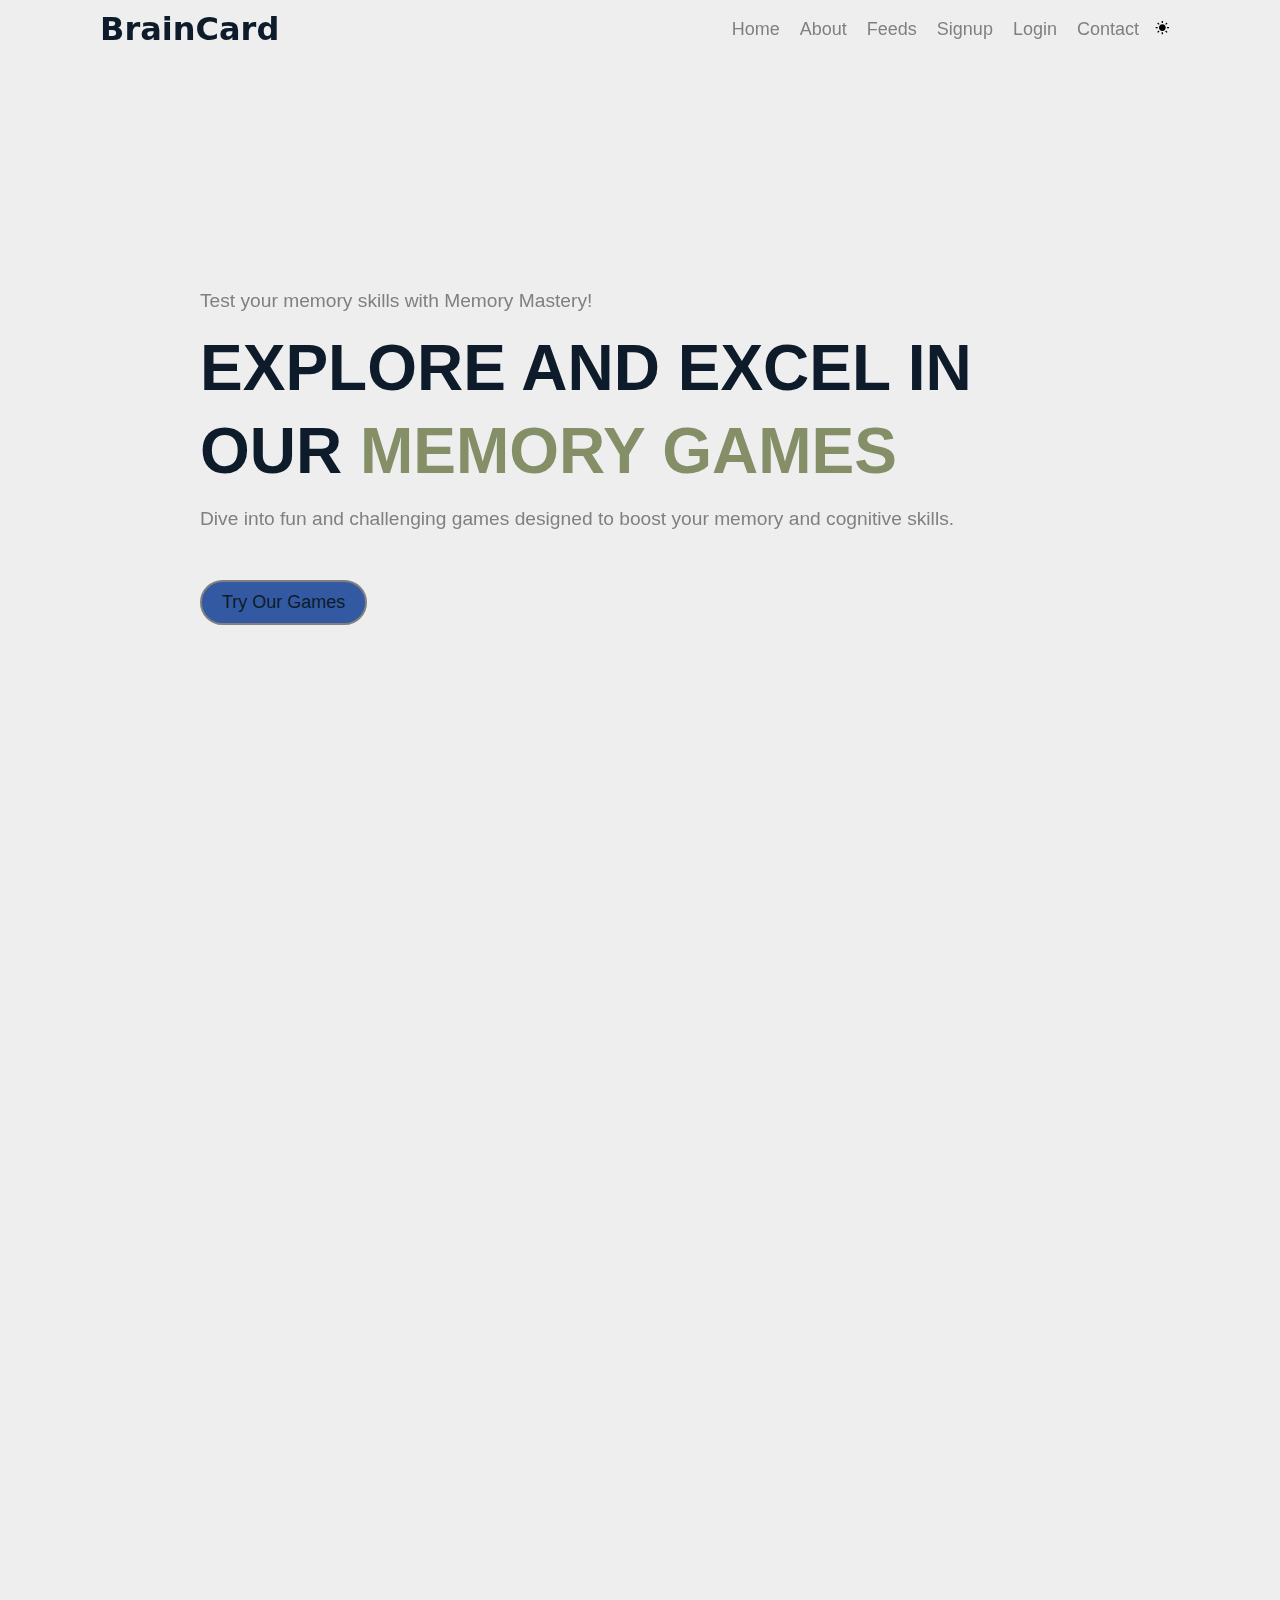
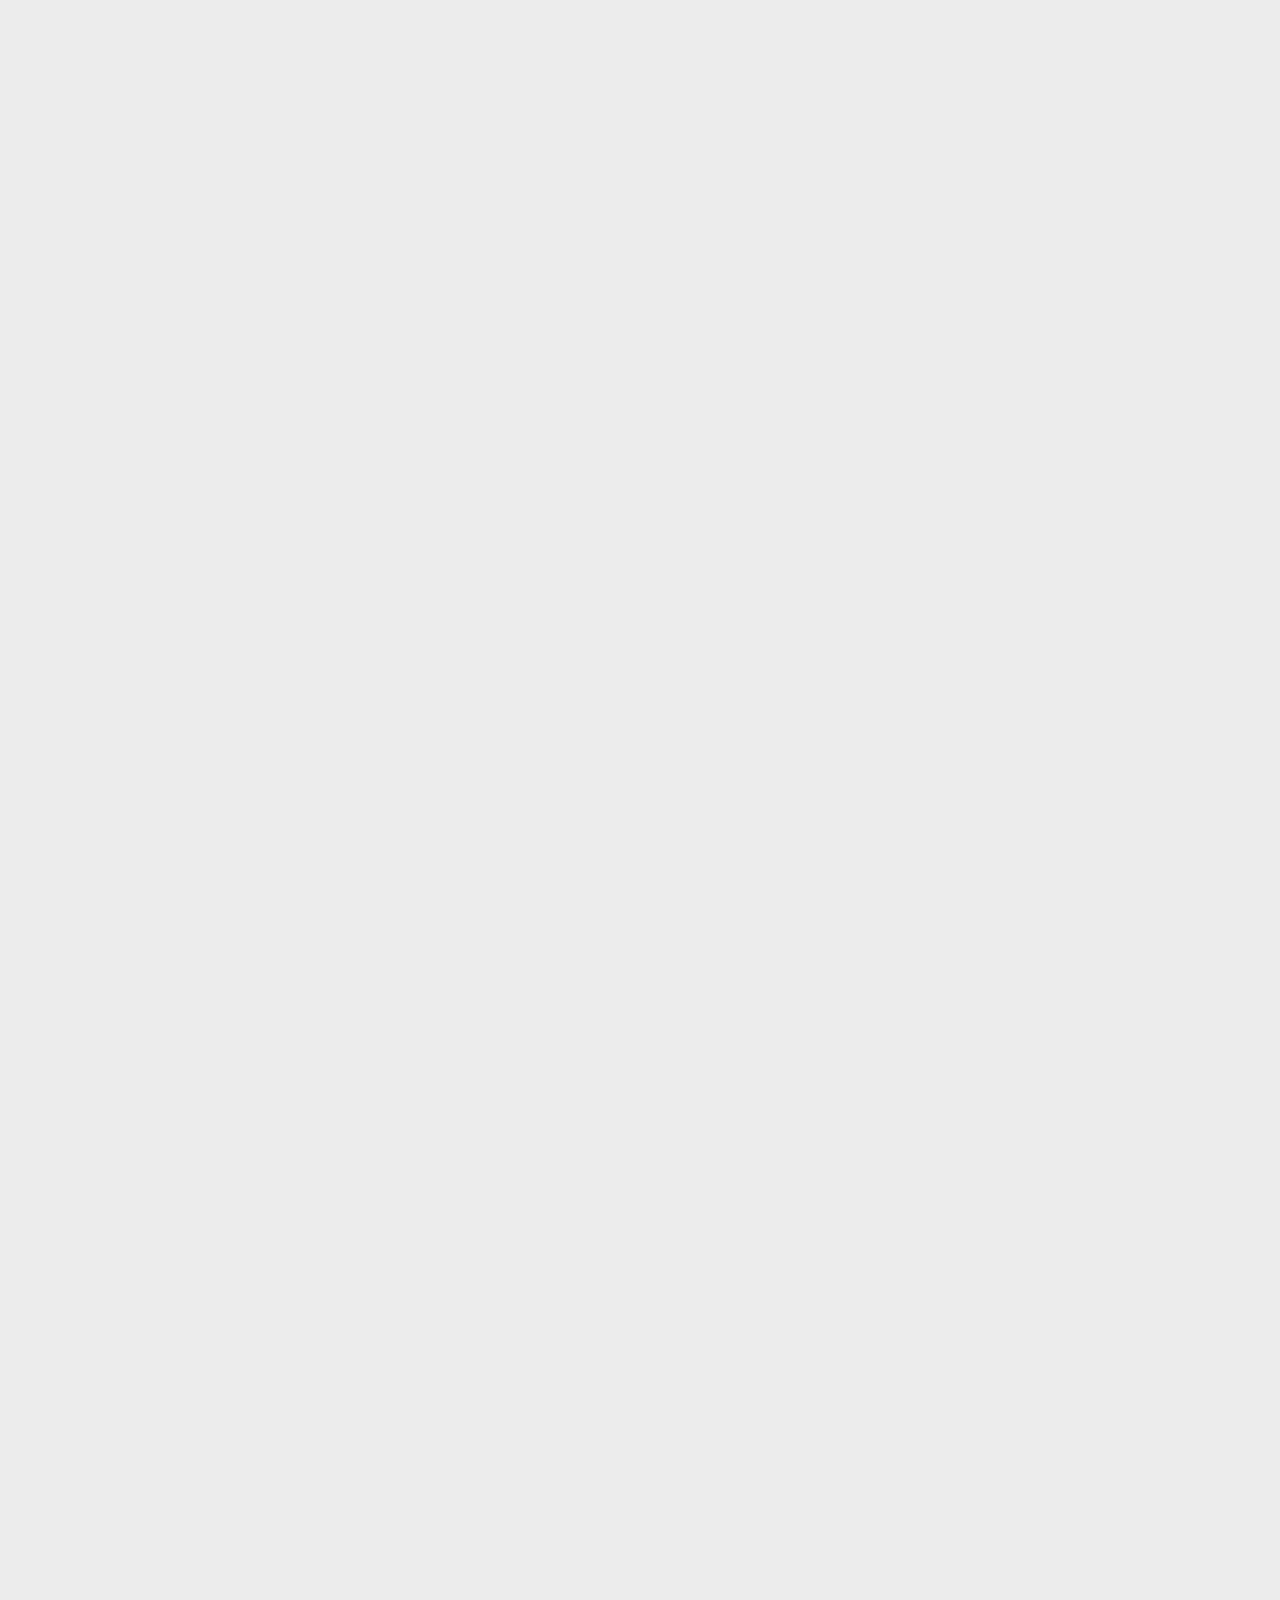
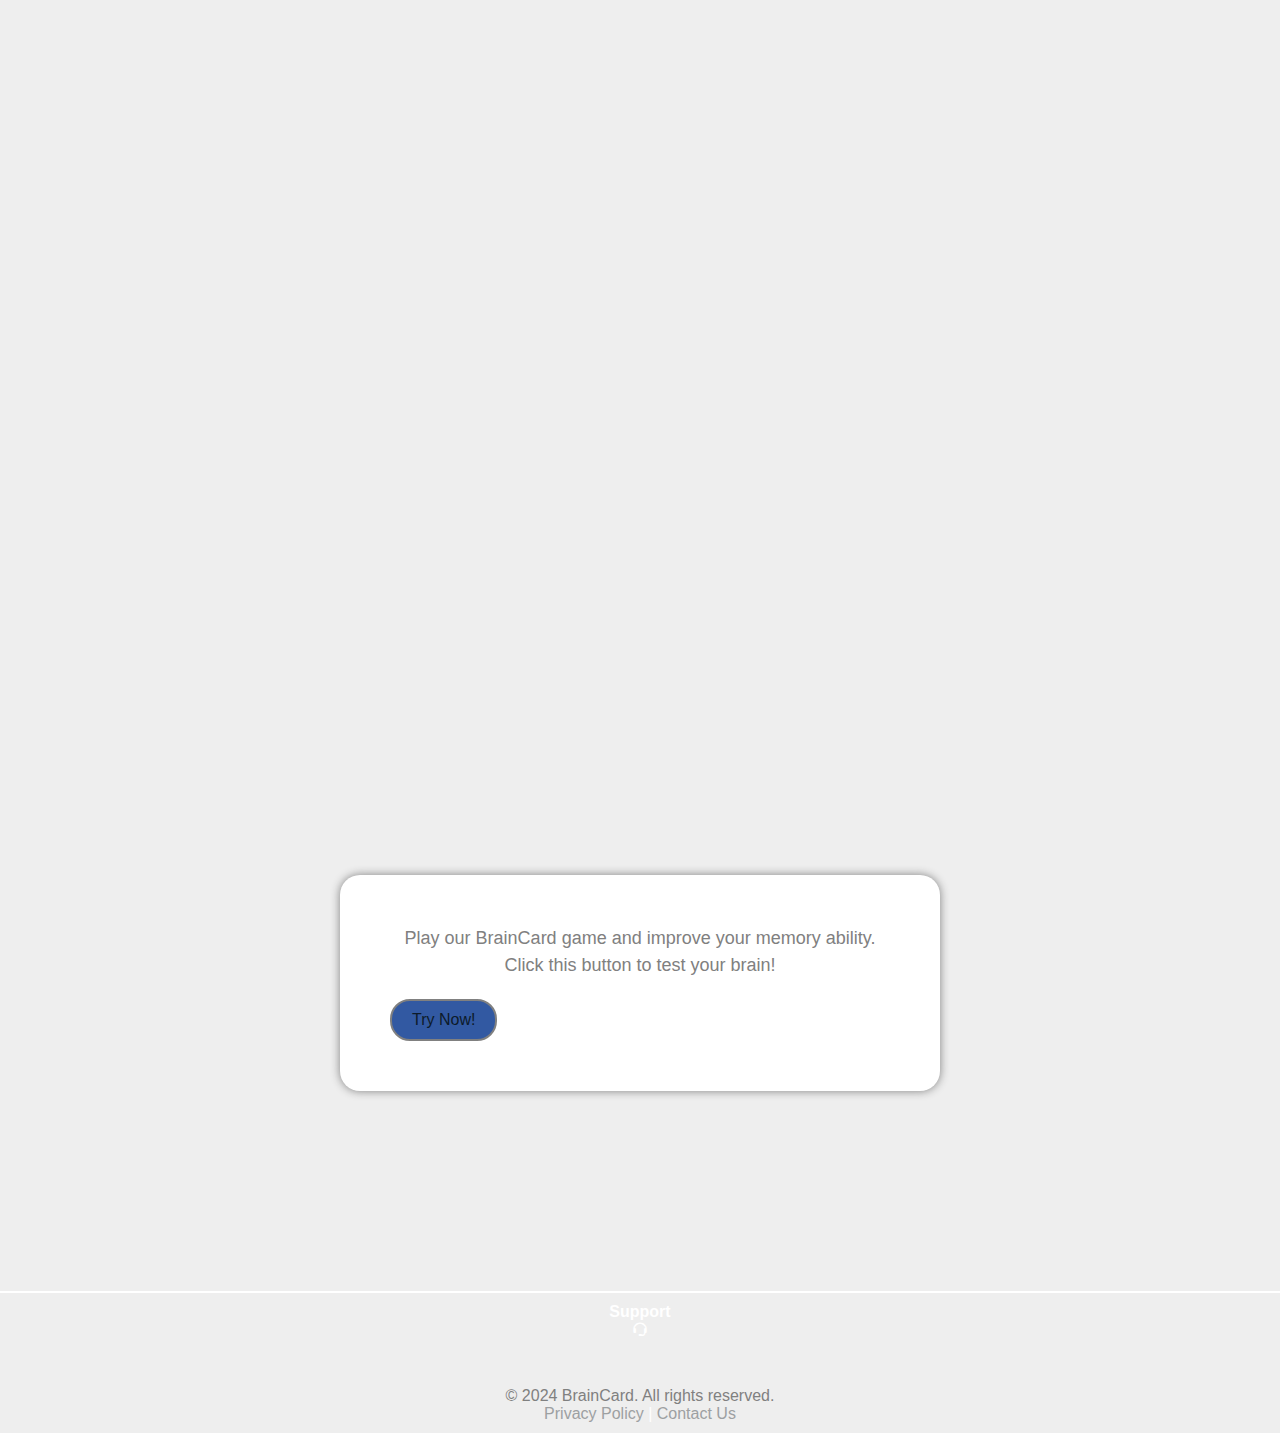
<file: index.html>
<!DOCTYPE html>
<html lang="en">

<head>
  <meta charset="UTF-8">
  <meta name="viewport" content="width=device-width, initial-scale=1.0">
  <title>BrainCard - Landing page</title>
  <link rel="icon" href="assets/images/title_img.png">
  <link rel="stylesheet" href="style/style.css">
  <link rel="stylesheet" href="style/media.css">
  <link rel="stylesheet" href="style/colors.css">

  <!-- Box icons link -->
  <link href='https://unpkg.com/boxicons@2.1.4/css/boxicons.min.css' rel='stylesheet'>

  <!-- External link for animations -->
  <link href="https://unpkg.com/aos@2.3.1/dist/aos.css" rel="stylesheet">
</head>

<body>
  <div id="side-panel" class="side-panel">
    <button id="close-btn" class="close-btn">&times;</button>
    <div class="logo">Brain_Card</div>
    <nav>
      <ul>
        <li><a href="#">Home</a></li>
        <li><a href="#about">About</a></li>
        <li><a href="user.html">Feeds</a></li>
        <li><a href="signUp.html">Signup</a></li>
        <li><a href="login.html">Login</a></li>
        <li><a href="#footer">Contact</a></li>
        <li>
          <div class="theme">
            <i class='bx bxs-sun' id="theme-toggle"></i>
            <!-- <button ></button> -->
          </div>
        </li>
      </ul>
    </nav>
  </div>

  <section class="hero" id="hero">
    <header>
      <div class="logo">BrainCard</div>
      <nav>
        <ul>
          <li><a href="#">Home</a></li>
          <li><a href="#about">About</a></li>
          <li><a href="login.html">Feeds</a></li>
          <li><a href="signUp.html">Signup</a></li>
          <li><a href="login.html">Login</a></li>
          <li><a href="#footer">Contact</a></li>
          <li>
            <div class="theme">
              <i class='bx bxs-sun' id="theme-toggle"></i>
              <!-- <button ></button> -->
            </div>
          </li>
          <div class="profile">
          </div>
        </ul>

        <ul>
          <button class="sidebar-toggle" id="open-btn" onclick="openPanel()">
            <span></span>
            <span></span>
            <span></span>
          </button>
        </ul>
        <!-- <ul>
          <button class="sidebar-toggle" id="open-btn" onclick="openPanel()">
            Hello
          </button>
        </ul> -->
      </nav>
    </header>
    <div class="hero-body">
      <div class="hero-text">

        <div class="hero-text">
          <p data-aos="fade-right" data-aos-offset="200" data-aos-duration="1500">Test your memory skills with Memory
            Mastery!</p>
          <h1 data-aos="fade-left" data-aos-offset="200" data-aos-duration="1500">Explore and Excel in Our <span>Memory
              Games</span>
          </h1>
          <p data-aos="fade-right" data-aos-offset="100" data-aos-duration="1500">Dive into fun and challenging games
            designed to boost your memory and cognitive skills.</p>
          <div class="cta-button" data-aos="fade" data-aos-offset="200" data-aos-duration="2000">
            <a href="#">Try Our Games</a>
            <!-- <span>&UpArrow;</span> -->
            <!-- <a href="game.html" class="cta-button">Play Memory Card Game</a> -->
            <!-- <a href="memorize-the-path-game.html" class="cta-button">Play Memorize the Path Game</a> -->
          </div>
        </div>
      </div>
  </section>

  <main>
    <section class="about" id="about">
      <div class="img-box" data-aos="fade-left" data-aos-offset="300" data-aos-duration="1500">
        <!-- <img src="assets/images/img.png" alt="about-img"> -->
      </div>
      <div class="about-text" id="text" data-aos="fade-right" data-aos-offset="300" data-aos-duration="1500">
        <h2>About</h2>
        <p>
          Welcome to the Memory Card Game! Match the pairs and complete the game in the shortest time
          possible. Challenge yourself with different levels and themes.
        </p>
        <!-- <p>Click the buttons above to start playing!</p> -->
      </div>
    </section>

    <section class="features" id="features" style="display: none;">
      <h4>Helo</h4>
      <div class="img-box" data-aos-offset="300" data-aos-duration="2000">
        <img src="assets/images/game1.png" alt="about-img" data-aos="fade-right" data-aos-duration="1000">
        <img src="assets/images/img.png" alt="about-img" data-aos="fade-right" data-aos-duration="1000">
        <img src="assets/images/img.png" alt="about-img" data-aos="fade-left" data-aos-duration="1000">
        <img src="assets/images/img.png" alt="about-img" data-aos="fade-left" data-aos-duration="1000">
      </div>
      <div class="tagline" id="text" data-aos="fade-left" data-aos-offset="300" data-aos-duration="1500">
        <!-- <h2>Features</h2> -->
        <p>
          <!-- Our different game for your memory -->
          <!-- The Memory Card Game challenges your memory skills. Memorize card positions and match them in pairs. -->
        </p>
        <!-- <p>Explore the games using the buttons in the Hero section!</p> -->
      </div>
    </section>

    <section class="container">
      <div class="img-box" data-aos="fade-left" data-aos-offset="300" data-aos-duration="1500">
        <img src="assets/images/img8.png" alt="about-img">
      </div>
      <div class="about-text" id="text" data-aos="fade-right" data-aos-offset="300" data-aos-duration="1500">
        <h2>Play in a fun way with our different game mode and levels</h2>
        <p>
          Our games come with different game modes and levels (easy, medium, hard)
        </p>
        <!-- <p>Click the buttons above to start playing!</p> -->
      </div>
    </section>

    <section class="container">
      <div class="img-box" data-aos="fade-left" data-aos-offset="300" data-aos-duration="1500">
        <img src="assets/images/img3.png" alt="about-img">
      </div>
      <div class="about-text" id="text" data-aos="fade-right" data-aos-offset="300" data-aos-duration="1500">
        <h2>Challenge yourself with friends and families</h2>
        <p>
          See how fast you can remember letters, numbers, objects, and pictures
        </p>
        <!-- <p>Click the buttons above to start playing!</p> -->
      </div>
    </section>


    <section class="container">
      <div class="img-box" data-aos="fade-left" data-aos-offset="300" data-aos-duration="1500">
        <img src="assets/images/img2.png" alt="about-img">
      </div>
      <div class="about-text" id="text" data-aos="fade-right" data-aos-offset="300" data-aos-duration="1500">
        <h2>Track your progress</h2>
        <p>
          With our leaders score board you will be able to see your past attempt and see how you are improving
        </p>
        <!-- <p>Click the buttons above to start playing!</p> -->
      </div>
    </section>

    <section class="container">
      <div class="img-box" data-aos="fade-left" data-aos-offset="300" data-aos-duration="1500">
        <img src="assets/images/img5.png" alt="about-img">
      </div>
      <div class="about-text" id="text" data-aos="fade-right" data-aos-offset="300" data-aos-duration="1500">
        <h2>Tips and advice for improving you mental health</h2>
        <p>
          We often provide feeds on how you can improve your mental health
        </p>
        <!-- <p>Click the buttons above to start playing!</p> -->
      </div>
    </section>

    <section class="games" id="games" style="display: none;">
      <div class="img-box" data-aos="fade-right" data-aos-duration="1000">
        <div class="img">
          <img src="assets/images/game1.png" alt="about-img">
          <div class="text">
            <h3>Memory Card</h3>
            <p>Match different set of card to win.</p>
            <a href="game.html">Play Now!</a>
          </div>
        </div>
        <div class="img">
          <img src="assets/images/img.png" alt="about-img">
          <div class="text">
            <h3>Path Memorizer</h3>
            <p>Memory the card that was display.</p>
            <a href="game1.html">Play Now!</a>
          </div>
        </div>
        <div class="img">
          <img src="assets/images/img.png" alt="about-img">
          <div class="text">
            <h3>Memory Game</h3>
            <p>Match the card in the shortest possible time.</p>
            <a href="">Play Now!</a>
          </div>
        </div>

      </div>
      <div class="tagline" id="text" data-aos="fade-left" data-aos-offset="300" data-aos-duration="1500">
        <h2>Games</h2>
        <p>
          Memorize card positions and match them.
        </p>
        <!-- <p>Explore the games using the buttons in the Hero section!</p> -->
      </div>
    </section>

    <section class="cta-container" id="ctaContainer">
      <div class="container">
        <div class="tagline">

          <div id="text">
            <p>
              Play our BrainCard game and improve your memory ability.
            </p>
            <p>
              Click this button to test your brain!</p>
          </div>

          <a href="signUp.html" class="cta-btn">Try Now!</a>
        </div>
      </div>
    </section>

    </section>

    <footer id="footer">
      <div class="footer-body">
        <div class="contact">
          <b>Support</b>
          <i class="bx bx-support"></i>
        </div>

      </div>
      <div class="terms">
        <p>&copy; 2024 BrainCard. All rights reserved.</p>
        <a href="privacy.html" style="color: #9da0a2;">Privacy Policy</a> |
        <a href="contact.html" style="color: #9da0a2;">Contact Us</a>
      </div>
    </footer>
  </main>

  <!-- External JavaScript for animations -->
  <script src="https://unpkg.com/aos@2.3.1/dist/aos.js"></script>
  <script>
    AOS.init();
  </script>

  <!-- External javascript -->
  <script src="script/btn_clicks.js"></script>
  <script>
    document.addEventListener("DOMContentLoaded", () => {
      const toggleButton = document.getElementById('theme-toggle');
      const currentTheme = localStorage.getItem('theme') || 'light';

      // Apply the stored theme on initial load
      document.documentElement.setAttribute('data-theme', currentTheme);

      toggleButton.addEventListener('click', () => {
        let newTheme = 'light';

        // Toggle between light and dark mode
        if (document.documentElement.getAttribute('data-theme') === 'light') {
          newTheme = 'dark';
        }

        // Apply the new theme
        document.documentElement.setAttribute('data-theme', newTheme);

        // Save the new theme in local storage
        localStorage.setItem('theme', newTheme);
      });
    });

  </script>
</body>

</html>
</file>
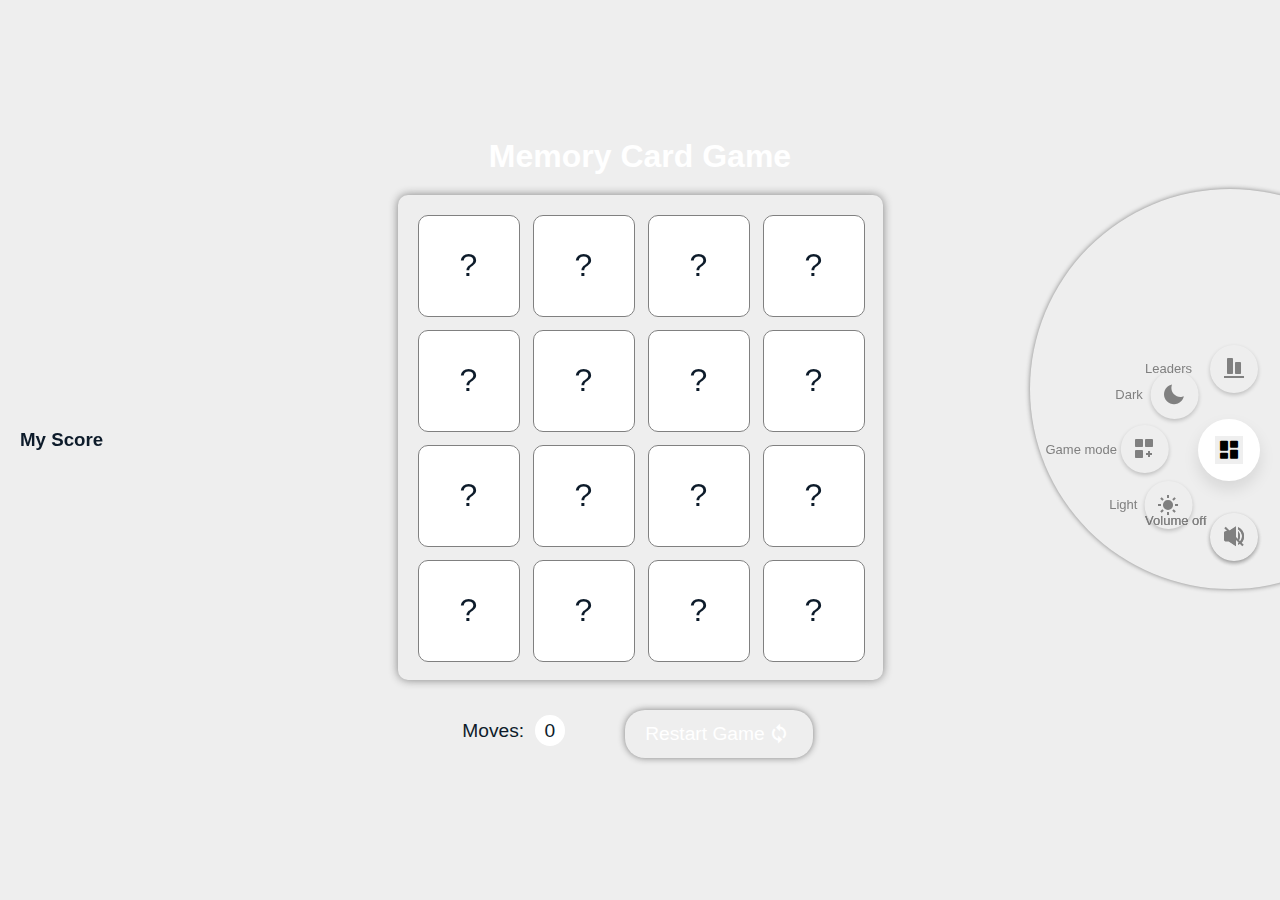
<file: game.html>
<!DOCTYPE html>
<html lang="en">

<head>
  <meta charset="UTF-8">
  <meta name="viewport" content="width=device-width, initial-scale=1.0">
  <title>Memory Card Game</title>
  <link rel="icon" href="assets/images/title_img.png">

  <!-- game style link -->
  <link rel="stylesheet" href="style/game.css">
  <link rel="stylesheet" href="style/tooltip.css">
  <link rel="stylesheet" href="style/media.css">
  <link rel="stylesheet" href="style/colors.css">
  <link rel="stylesheet" href="style/game-media.css">
  <!-- Box icons link -->
  <link href='https://unpkg.com/boxicons@2.1.4/css/boxicons.min.css' rel='stylesheet'>
</head>

<body>
  <section class="game-container">
    <h1 class="game-title">Memory Card Game</h1>
    <div class="container">
      <div class="sub-container">
        <div class="interactive-btns-1">
          <div class="tooltip-container-1">

            <!-- dashboard btn -->
            <h3>My Score</h3>
            <div class="leaders-board">
              <ul>
                <div class="datashow">

                  <!-- <p>Profile</p> -->
                  <p id="fullname"></p>
                  <p id="email"></p>
                  <p id="password" style="display: none;"></p>
                  <!-- <button id="button" onclick="logout()"> Logout</button> -->
                </div>
                <!--
                <li>Mohamed <span>6 Moves</span></li>
                <li>Mohamed <span>6 Moves</span></li>
                <li>Mohamed <span>6 Moves</span></li>
                <li>Mohamed <span>6 Moves</span></li> -->
              </ul>
            </div>
          </div>
        </div>
      </div>
      <div class="game-board-container">
        <div class="game-board" id="gameBoard">
          <!-- Cards will be dynamically generated here by the game.js -->
        </div>
        <div class="game-info">

          <p>Moves: <span id="movesCount">0</span></p>
          <button class="restart-button" id="restartButton">
            Restart Game
            <i class="bx bx-sync"></i>
          </button>
        </div>
      </div>

      <div class="interactive-btns-2">
        <div class="tooltip-container">
          <!-- dashboard btn -->
          <button class="text" id="" onclick="dashboardbtn()">
            <i class='bx bxs-dashboard' id="tooltip"></i>
          </button>

          <!-- leaders board btn -->
          <button class="tooltip2" id="tooltip1">
            <i class='bx bxs-objects-vertical-bottom'></i>
            <p>Leaders</p>
          </button>

          <!-- mute/unmbte btn -->
          <div id="volume">
            <button class="tooltip1" id="tooltip2">
              <!-- <i class='bx bxs-volume-full' id="fullButton"></i> -->
              <i class='bx bxs-volume-mute'></i>
              <p>Volume off</p>
            </button>
            <!-- mute btn -->
            <button class="tooltip2" id="tooltip2" onclick="toggleMute()">
              <i class='bx bxs-volume-full'></i>
              <!-- <i class='bx bxs-objects-vertical-bottom'></i> -->
              <p>Volume on</p>
            </button>
          </div>

          <!-- game mode btn -->
          <button class="tooltip3" id="tooltip3" onclick="togglePopUp()">
            <i class='bx bxs-customize' id="togglePopUp"></i>
            <p>Game mode</p>
          </button>
          <!-- light mode btn -->
          <button class="tooltip4" id="tooltip4">
            <i class='bx bxs-sun'></i>
            <p>Light</p>
          </button>
          <!-- dark mode btn -->
          <button class="tooltip5" id="tooltip5" onclick="togglePopUp()">
            <i class='bx bxs-moon'></i>
            <p>Dark</p>
          </button>
        </div>
      </div>
    </div>
    <div class="tooltip2-filter">
    </div>
  </section>

  <section class="pop-up-container" id="popUp">
    <div class="container">
      <div class="controls">

        <div class="img-box">
          <img src="assets/images/double.png" alt="" width="150">
        </div>
        <div class="content">
          <p id="heading">Select Game Mode</p>
          <!-- buttons in popup container -->
          <button id="startGameWithAlphabet">Play Game with Alphabet</button>
          <button id="startGameWithNumbers">Play Game with Numbers</button>
          <button id="startGameWithImages">Play Game with Your Own Images</button>
          <button id="startGameWithEmbeddedImages">Play Game with Embedded Images</button>
          <!-- <button id="startGameWithRandomImages">Play Game with Randomly Generated Images</button> -->
        </div>
      </div>

      <div class="upload-section" style="display: none;">
        <p>Upload beautiful images for the game cards:</p>
        <p>Note: <span>Number of images must be even (e.g., 2, 4, 6, 8, 10)</span></p>
        <input type="file" id="imageUpload" multiple accept="image/*" style="display: none;">
        <div class="select-img-box" id="uploadIcon">
          <p>Select images</p>
          <i class='bx bxs-image-add'></i>
        </div>
        <div class="save-btn" id="saveBtn">
          <p>Upload and save</p>
          <i class='bx bxs-image-add'></i>
        </div>
      </div>

      <div id="saveSetting">
        <button id="closePopup" onclick="closePopUp()">
          Save and Exit
        </button>
      </div>
      <!-- <div id="uploadPopup"> -->
      <!-- <button id="closePopup" onclick="closePopUp()"> -->
      <!-- <p>X</p> -->
      <!-- <i class="bx bx-sync">X</i> -->
      <!-- </button> -->
      <!-- </div> -->
    </div>
  </section>

  <!-- Audio element for background music -->
  <audio id="gameMusic" src="assets/sound/bensound-sunwave.mp3" autoplay loop muted></audio>

  <script>

  </script>
  <!-- <script src="script/bg_music.js"></script> -->
  <script src="script/btn_clicks.js"></script>
  <script src="script/game.js"></script>
  <script src="script/Prpfile.js"></script>
  <script>
    document.addEventListener("DOMContentLoaded", () => {
      const toggleButton = document.getElementById('theme-toggle');
      const currentTheme = localStorage.getItem('theme') || 'light';

      // Apply the stored theme on initial load
      document.documentElement.setAttribute('data-theme', currentTheme);

      toggleButton.addEventListener('click', () => {
        let newTheme = 'light';

        // Toggle between light and dark mode
        if (document.documentElement.getAttribute('data-theme') === 'light') {
          newTheme = 'dark';
        }

        // Apply the new theme
        document.documentElement.setAttribute('data-theme', newTheme);

        // Save the new theme in local storage
        localStorage.setItem('theme', newTheme);
      });
    });

  </script>
</body>

</html>
</file>
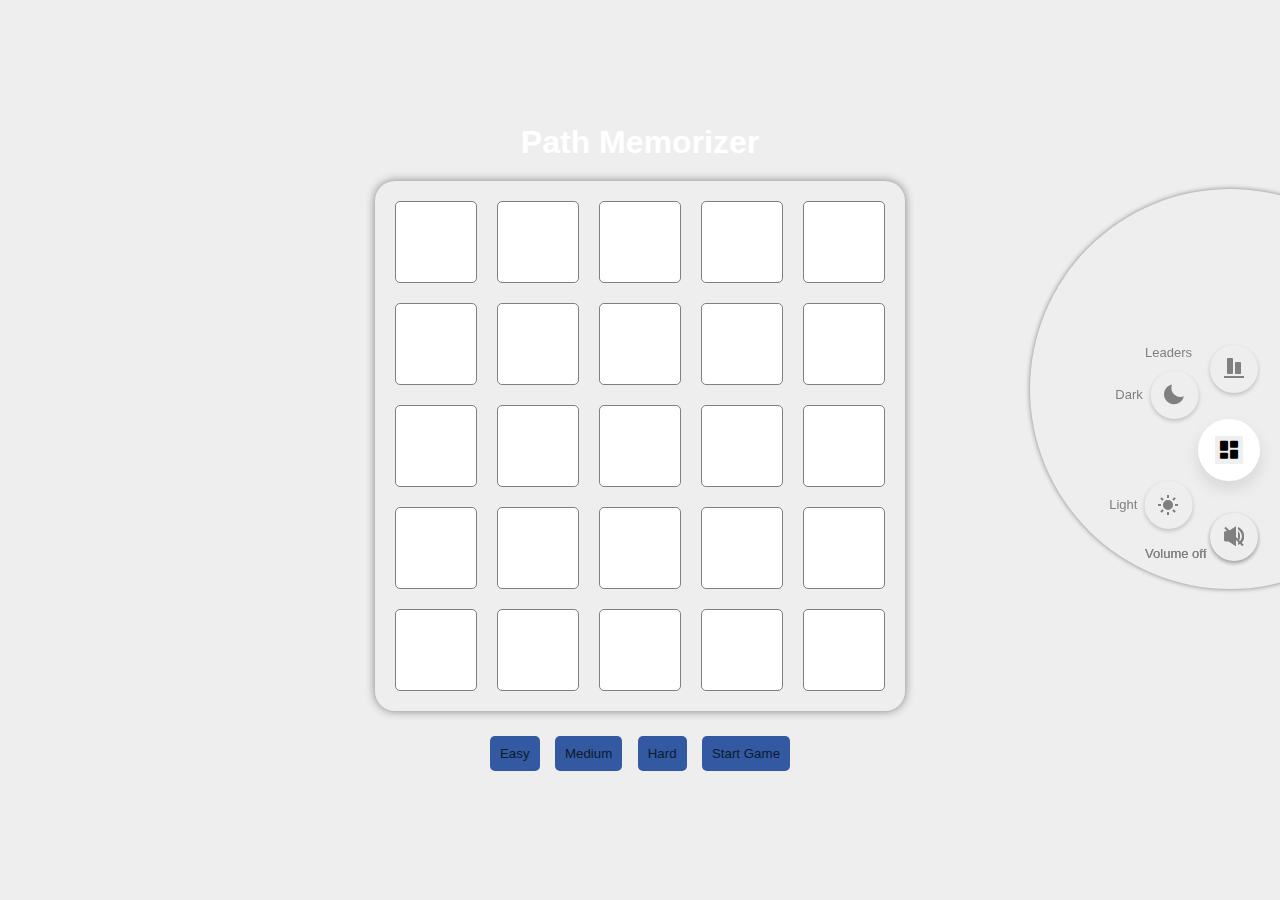
<file: game1.html>
<!DOCTYPE html>
<html lang="en">

<head>
	<meta charset="UTF-8">
	<meta name="viewport" content="width=device-width, initial-scale=1.0">
	<title>Memory Grid Game</title>
	<link rel="stylesheet" href="style/game1.css">
	<link rel="stylesheet" href="style/game.css">
	<link rel="stylesheet" href="style/tooltip.css">
	<link rel="stylesheet" href="style/colors.css">
	<link rel="stylesheet" href="style/game-media.css">

	<!-- Box icons link -->
	<link href='https://unpkg.com/boxicons@2.1.4/css/boxicons.min.css' rel='stylesheet'>

</head>

<body>
	<section class="game-container">
		<h1 class="game-title">Path Memorizer</h1>
		<div class="container">
			<div class="sub-container">
				<div class="interactive-btns-1" style="display: none;">
					<div class="tooltip-container-1">

						<!-- dashboard btn -->
						<h3>Leaders Score Board</h3>
						<div class="leaders-board">
							<ul>
								<li>Mohamed <span>6 Moves</span></li>
								<li>Mohamed <span>6 Moves</span></li>
								<li>Mohamed <span>6 Moves</span></li>
								<li>Mohamed <span>6 Moves</span></li>
							</ul>
						</div>
					</div>
				</div>
			</div>
		</div>

		<div class="game-board-container">
			<div id="gridContainer" class="grid-container">
				<!-- Cards will be dynamically generated here by the game.js -->
			</div>
			<div class="game-info">
				<div class="button-container">
					<button data-difficulty="easy">Easy</button>
					<button data-difficulty="medium">Medium</button>
					<button data-difficulty="hard">Hard</button>
					<button id="restartGameButton" style="display: none;">Reset Game</button>
					<button id="startGameButton">Start Game</button>
				</div>

			</div>
			<div class="feedbackContainer" id="feedbackContainer">
				<div class="box">
					<p id="gridContainer"></p>
					<p id="feedbackMessage"></p>
				</div>
			</div>
		</div>

		<div class="interactive-btns-2">
			<div class="tooltip-container">

				<!-- dashboard btn -->
				<button class="text" id="" onclick="dashboardbtn()">
					<i class='bx bxs-dashboard' id="tooltip"></i>
				</button>

				<!-- leaders board btn -->
				<button class="tooltip2" id="tooltip2">
					<i class='bx bxs-objects-vertical-bottom'></i>
					<p>Leaders</p>
				</button>

				<!-- mute/unmbte btn -->
				<div id="volume">
					<button class="tooltip1" id="muteButton" class="tooltip1">
						<!-- <i class='bx bxs-volume-full' id="fullButton"></i> -->
						<i class='bx bxs-volume-mute'></i>
						<p>Volume off</p>
					</button>
					<!-- mute btn -->
					<button class="tooltip2" id="unmuteButton" onclick="toggleMute()">
						<i class='bx bxs-volume-full'></i>
						<!-- <i class='bx bxs-objects-vertical-bottom'></i> -->
						<p>Volume on</p>
					</button>
				</div>

				<!-- game mode btn -->
				<button class="tooltip3" id="tooltip3" onclick="togglePopUp()">
					<i class='bx bxs-customize' id="togglePopUp"></i>
					<p>Game mode</p>
				</button>

				<!-- light mode btn -->
				<button class="tooltip4" id="tooltip4">
					<i class='bx bxs-sun'></i>
					<p>Light</p>
				</button>

				<!-- dark mode btn -->
				<button class="tooltip5" id="tooltip5" onclick="togglePopUp()">
					<i class='bx bxs-moon'></i>
					<p>Dark</p>
				</button>
			</div>
		</div>

		<div class="tooltip2-filter">
		</div>
	</section>

	<script src="script/game1.js"></script>
	<script src="script/btn_clicks.js"></script>
	<script src="script/bg_music.js"></script>
	<script>
		document.addEventListener("DOMContentLoaded", () => {
			const toggleButton = document.getElementById('theme-toggle');
			const currentTheme = localStorage.getItem('theme') || 'light';

			// Apply the stored theme on initial load
			document.documentElement.setAttribute('data-theme', currentTheme);

			toggleButton.addEventListener('click', () => {
				let newTheme = 'light';

				// Toggle between light and dark mode
				if (document.documentElement.getAttribute('data-theme') === 'light') {
					newTheme = 'dark';
				}

				// Apply the new theme
				document.documentElement.setAttribute('data-theme', newTheme);

				// Save the new theme in local storage
				localStorage.setItem('theme', newTheme);
			});
		});
	</script>
</body>

</html>
</file>
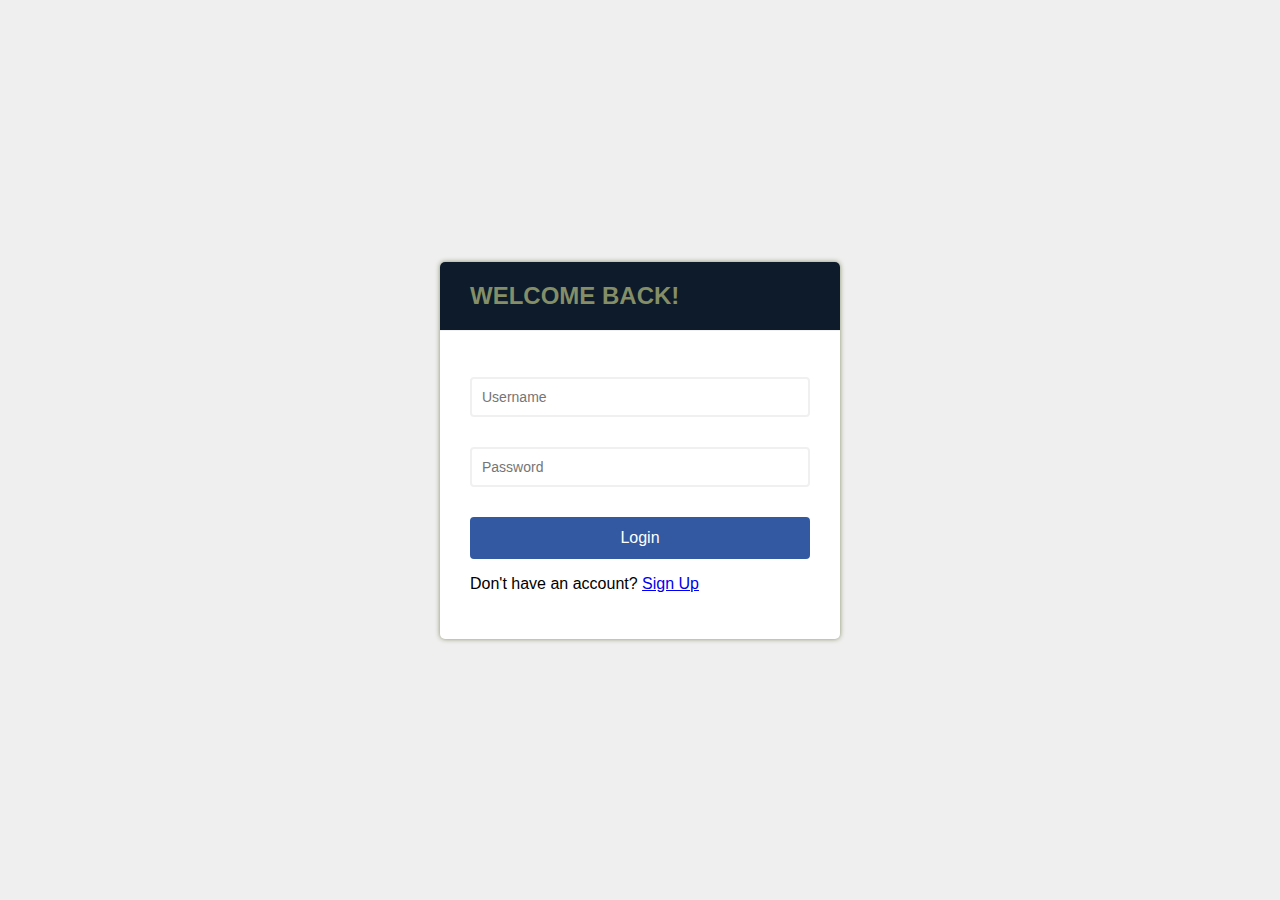
<file: login.html>
<!DOCTYPE html>
<html lang="en">

<head>
  <meta charset="UTF-8">
  <meta http-equiv="X-UA-Compatible" content="IE=edge">
  <meta name="viewport" content="width=device-width, initial-scale=1.0">
  <title>Login</title>
  <link rel="stylesheet" href="style/signup.css">
</head>

<body>
  <div class="container">
    <div class="header">
      <h2>WELCOME BACK!</h2>
    </div>
    <form class="form" id="loginForm">
      <p id="errMsg"></p>

      <div class="form-control">
        <input type="text" placeholder="Username" id="username" required>
      </div>

      <div class="form-control">
        <input type="password" placeholder="Password" id="password" required>
      </div>

      <button type="submit">Login</button>
      <p>Don't have an account? <a href="signup.html">Sign Up</a></p>
    </form>
  </div>

  <script src="script/login.js"></script>
</body>

</html>
</file>
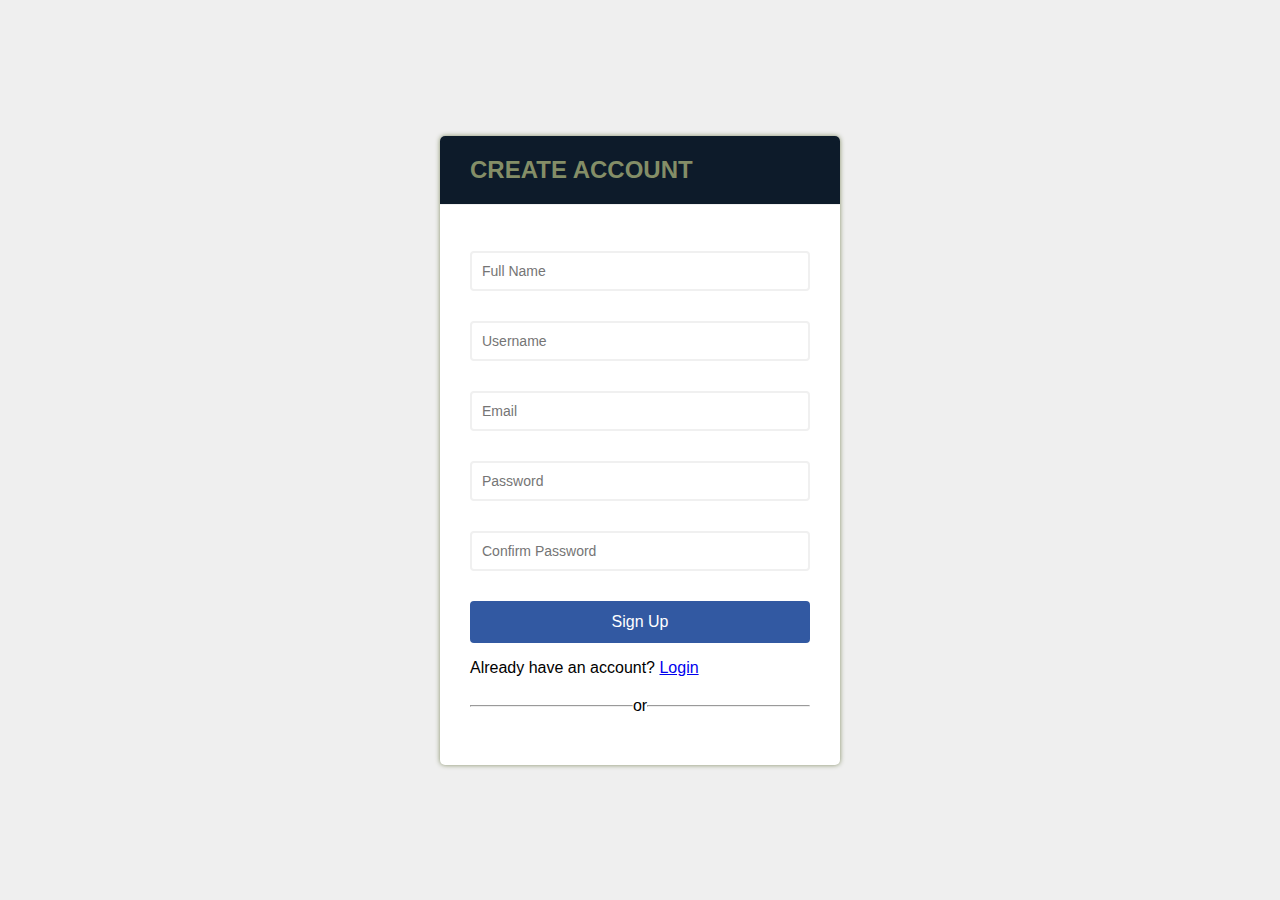
<file: signUp.html>
<!DOCTYPE html>
<html lang="en">

<head>
  <meta charset="UTF-8">
  <meta http-equiv="X-UA-Compatible" content="IE=edge">
  <meta name="viewport" content="width=device-width, initial-scale=1.0">
  <title>Sign Up</title>
  <link rel="stylesheet" href="style/signup.css"> <!-- Local CSS link for forms -->
  <script src="https://accounts.google.com/gsi/client" async defer></script> <!-- Google API -->
  <script src="https://apis.google.com/js/platform.js" async defer></script> <!-- Google Sign-In JavaScript library -->
  <script src="script/signup.js" defer></script> <!-- Local signup script -->

  <style>
    /* Styling for Google Sign-In Button */
    /* #googleSignInButton { */
    /* width: 200px; */
    /* Adjust width as needed */
    /* height: 40px; */
    /* Adjust height as needed */
    /* background-image: url('../assets/images/logo.png'); */
    /* Replace with actual path to Google logo */
    /* background-size: contain; */
    /* background-repeat: no-repeat; */
    /* cursor: pointer; */
    /* Set cursor to pointer on hover */
    /* } */

    /* Optional: Hover effect */
    /* #googleSignInButton:hover { */
    /* opacity: 0.8; */
    /* Reduce opacity on hover */
    /* } */
  </style>
</head>

<body>
  <div class="container">
    <div class="header">
      <h2>CREATE ACCOUNT</h2>
    </div>
    <form class="form" id="signupForm">
      <p id="errMsg"></p>
      <p id="sucesMsg"></p>

      <div class="form-control">
        <input type="text" placeholder="Full Name" id="name" required>
      </div>

      <div class="form-control">
        <input type="text" placeholder="Username" id="username" required>
      </div>

      <div class="form-control">
        <input type="email" id="email" name="email" placeholder="Email" required>
      </div>

      <div class="form-control">
        <input type="password" placeholder="Password" id="password" required>
      </div>

      <div class="form-control">
        <input type="password" placeholder="Confirm Password" id="confirmpass" required>
      </div>

      <!-- <button type="submit">Sign Up</button> -->
      <button type="submit" id="btn" onclick="signup()">Sign Up</button>
      <p>Already have an account? <a href="login.html">Login</a></p>
      <div class="line">
        <hr> or
        <hr>
      </div>
      <div class="g-signin2" data-onsuccess="onSignIn" data-theme="dark" data-text="Hello"></div>
      <div id="googleSignInButton"></div>

    </form>
  </div>


  <script>
    function initializeGoogleSignIn() {
      google.accounts.id.initialize({
        client_id: '487698623372-feg8h2sjvcpgdt0v2q5o629hv7jfibqe.apps.googleusercontent.com', // My Google Client ID
        callback: handleCredentialResponse
      });

      // Add the Google Sign-In button to your page
      google.accounts.id.renderButton(
        document.getElementById('googleSignInButton'), // The element where the button will be rendered
        { theme: 'outline', size: 'large' } // Customize the button
      );
    }

    function handleCredentialResponse(response) {
      const jwt = response.credential;
      // Decode the JWT to get the user's information
      const user = parseJwt(jwt);
      console.log(user);
      // Now you can store this user information in your local storage or backend system
      // Store user details in localStorage
      let userDetailsArray = JSON.parse(window.localStorage.getItem("userDetailsArray")) || [];
      userDetailsArray.push({
        name: user.name,
        email: user.email,
        googleId: user.sub, // Unique ID for Google users
        profilePic: user.picture // Profile picture URL
      });
      window.localStorage.setItem("userDetailsArray", JSON.stringify(userDetailsArray));

      // Redirect to user page
      window.location.href = 'user.html';
    }

    function parseJwt(token) {
      const base64Url = token.split('.')[1];
      const base64 = base64Url.replace(/-/g, '+').replace(/_/g, '/');
      const jsonPayload = decodeURIComponent(atob(base64).split('').map(function (c) {
        return '%' + ('00' + c.charCodeAt(0).toString(16)).slice(-2);
      }).join(''));
      return JSON.parse(jsonPayload);
    }

    // Call this function to initialize Google Sign-In when the page loads
    initializeGoogleSignIn();
  </script>

  <script src="script/signup.js"></script>
</body>

</html>
</file>
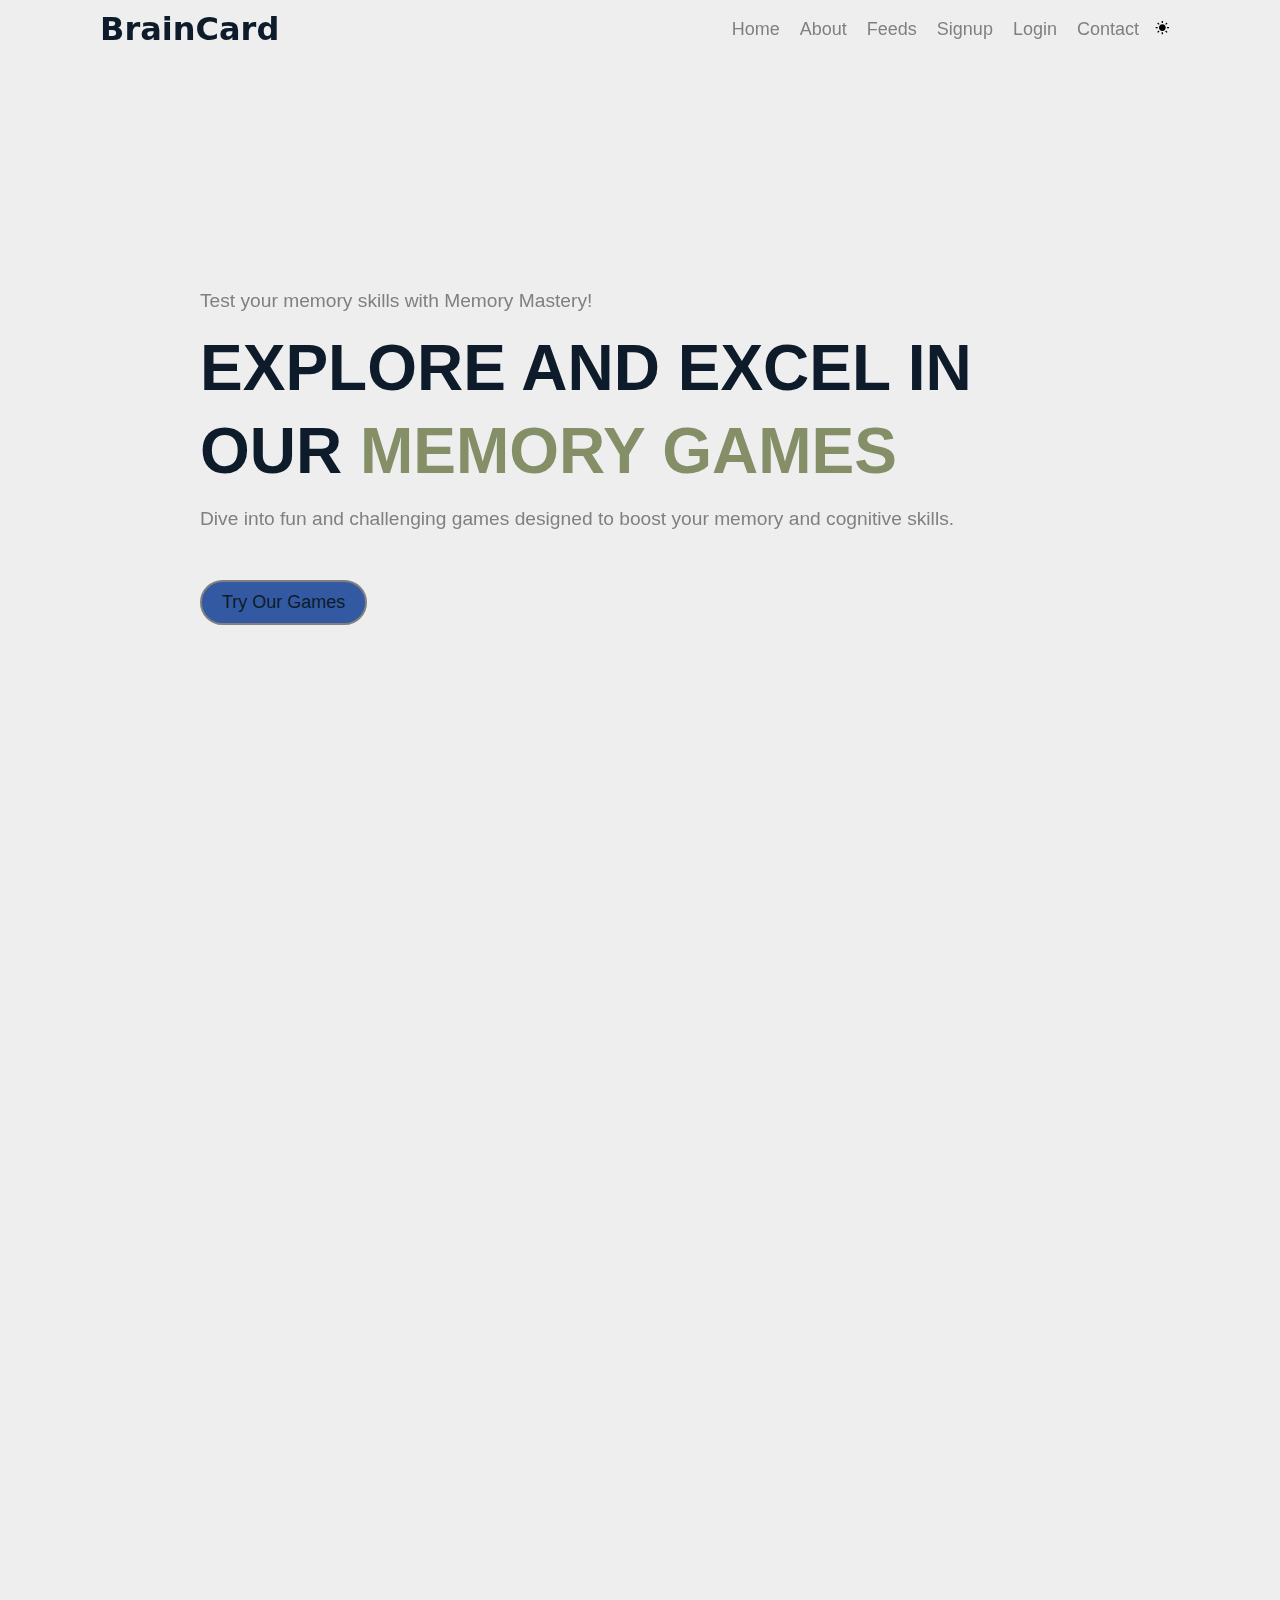
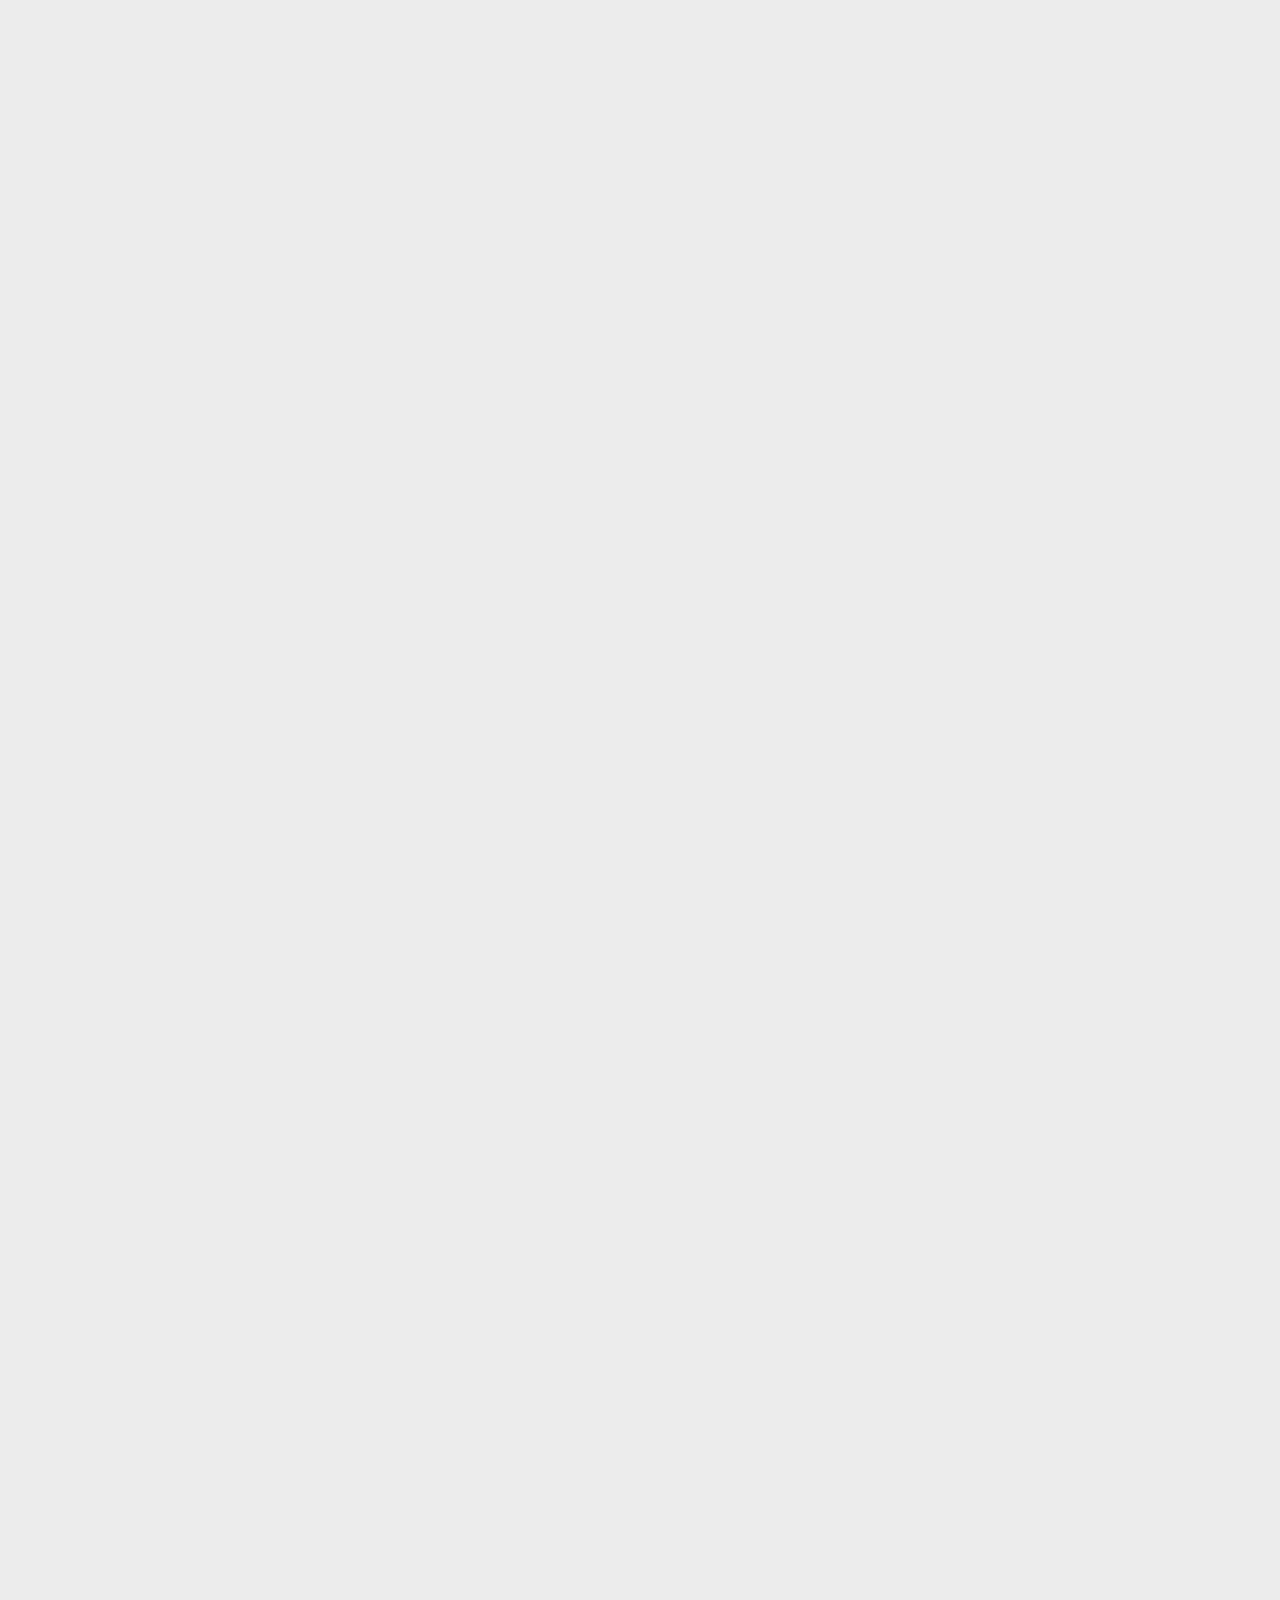
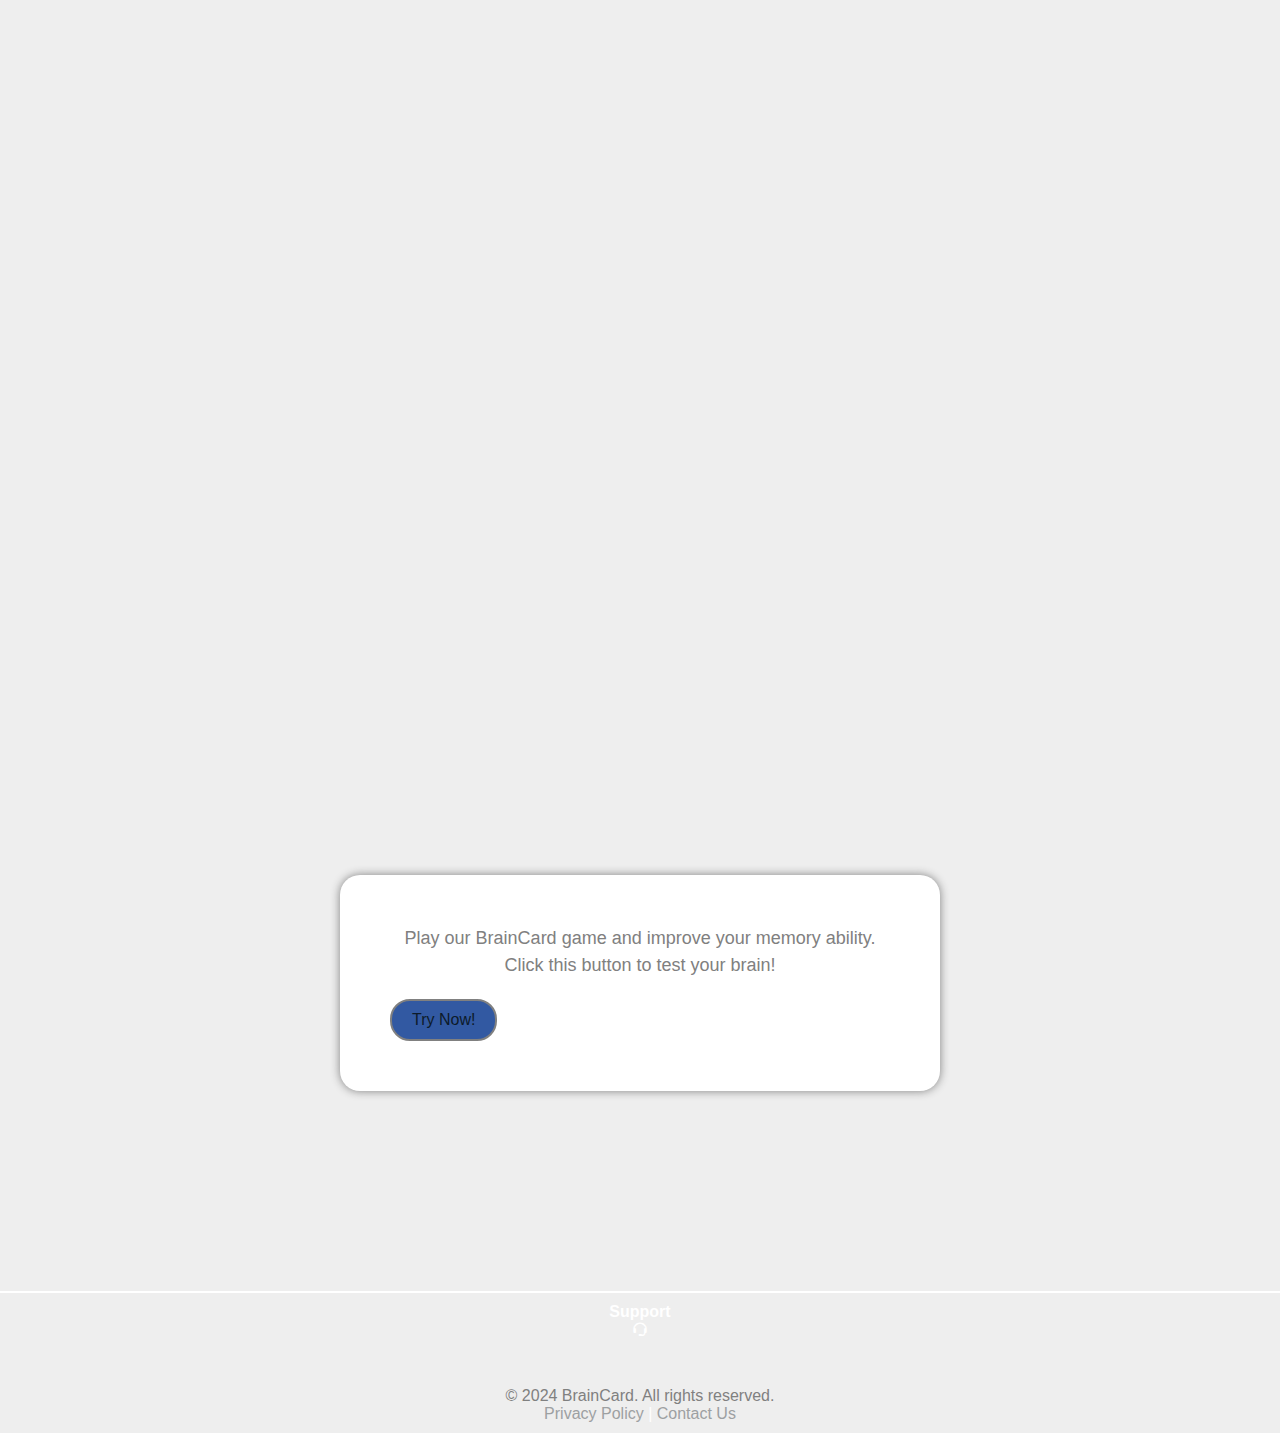
<file: user.html>
<!DOCTYPE html>
<html lang="en">

<head>
  <meta charset="UTF-8">
  <meta name="viewport" content="width=device-width, initial-scale=1.0">

  <!-- Local css link -->
  <link rel="stylesheet" href="style/colors.css">
  <link rel="stylesheet" href="style/user.css">
  <link rel="stylesheet" href="style/user_media.css">

  <!-- box icons link -->
  <link href='https://unpkg.com/boxicons@2.1.4/css/boxicons.min.css' rel='stylesheet'>

  <!-- google icons link -->
  <link rel="stylesheet"
    href="https://fonts.googleapis.com/css2?family=Material+Symbols+Outlined:opsz,wght,FILL,GRAD@24,400,0,0" />

  <title>User-Page</title>
</head>

<body class="light-theme">
  <section id="side-panel" class="side-panel">
    <div class="side-panel-content">
      <div class="heading">
        <button>
          <i class='bx bx-menu-alt-right' id="close-btn" class="close-btn"></i>
          MemoryCard
        </button>
      </div>
      <div class="links">
        <a href="index.html">
          <i class='bx bxs-home'></i>
          Home
        </a>
      </div>

      <div class="extra">
        <a href="">
          <i class='bx bxs-cog'></i>
          Settings
        </a>
        <a href="">
          <i class='bx bx-support'></i>
          Supports
        </a>
        <a href="">
          <i class='bx bx-shield-quarter'></i>
          Privacy
        </a>
      </div>
      <div class="theme">
        <i class='bx bxs-sun'></i>
        <button id="theme-toggle"></button>
      </div>

      <div class="logout">
        <a href="">
          <i class='bx bx-log-out'></i>
          <button onclick="logout()">Logout</button>
        </a>
      </div>
    </div>
  </section>

  <div id="user-main-content">
    <header>
      <div class="action">
        <div class="container">
          <i class='bx bx-bell'></i>
          <div class="profile-container">
            <div id="profilePicContainer">
              <!-- <img id="profilePic" src="" alt=""> -->
            </div>
            <p id="name">
          </div>
        </div>
        <div class="user-action">
          <div class="user-info">
            <!-- <i class='bx bxs-user-circle'></i> -->
            <!-- <i class='bx bx-menu'></i> -->
            <div class="profile-greeting">
              <button id="open-btn" class="open-btn">
                <i class='bx bx-menu-alt-left'></i>
              </button>
              <p>Hi there,</p>
              <p id="username"> </p>
              <!-- <small id="userEmail"></small> -->
            </div>
          </div>
        </div>
    </header>

    <main id="user-main-container">
      <section class="projects-container">
        <div class="containers">
          <div class="container-1">
            <h2>Available Games</h2>
            <div class="project-boxes">
              <div class="project-box">
                <div class="img-box">
                  <img src="assets/images/img7.png" alt="">
                </div>
                <div class="action-links">
                  <h4>Memory Card</h4>
                  <a href="game.html">Play</a>
                </div>
              </div>
              <!-- <div class="project-box">
                <div class="img-box">
                  <img src="assets/images/img6.png" alt="">
                </div>
                <div class="action-links">
                  <h4>Memory Card</h4>
                  <a href="game1.html">Play</a>
                </div>
              </div> -->
              <div class="project-box">
                <div class="img-box">
                  <img src="assets/images/img6.png" alt="">
                </div>
                <div class="action-links">
                  <h4>Path Memorizer</h4>
                  <a href="game1.html">Play</a>
                </div>
              </div>
              <div class="project-box">
                <div class="img-box">
                  <img src="assets/images/img6.png" alt="">
                </div>
                <div class="action-links">
                  <h4>Memory Card</h4>
                  <a href="game1.html">Play</a>
                </div>
              </div>
            </div>
          </div>
          <div class="container-2" id="container_2">
            <div class="feeds-container">
              <h2>Feeds</h2>
              <div class="feeds" id="feeds">
                <div class="container" id="feedsContainer">
                  <div class="content">
                    <h5>How to improve brain power</h5>
                    <p>
                      Lorem ipsum dolor, sit amet consectetur adipisicing elit. At libero aut voluptatem commodi,
                    </p>
                  </div>
                  <div class="content">
                    <h5>World health day</h5>
                    <p>
                      Lorem ipsum dolor, sit amet consectetur adipisicing elit. At libero aut voluptatem commodi,
                    </p>
                  </div>
                  <div class="content">
                    <h5>Causes of mental issues</h5>
                    <p>
                      Lorem ipsum dolor, sit amet consectetur adipisicing elit. At libero aut voluptatem commodi,
                    </p>
                  </div>
                </div>
              </div>
            </div>
            <div class="trending-container" style="display: none;">
              <h2>Trending</h2>
              <div class="content">
                <img src="" alt="">
                <div class="text">
                  @msdumbuya
                  <span>Super Cool Project</span>
                </div>
                <div class="text">
                  @ahmed
                  <span>World Peace Builder</span>
                </div>
                <div class="text">
                  @ahmed
                  <span>World Peace Builder</span>
                </div>
                <div class="text">
                  @ahmed
                  <span>World Peace Builder</span>
                </div>
              </div>
            </div>
          </div>
        </div>
      </section>
    </main>
  </div>
  <script>
    const toggleThemeButton = document.getElementById('toggleThemeButton');
    const body = document.body;

    toggleThemeButton.addEventListener('click', () => {
      body.classList.toggle('dark-theme'); // Toggle between light and dark themes
    });

  </script>
  <script src="script/user.js"></script>
  <script src="script/light_&_dark_mode.js"></script>
</body>

</html>
</file>
<file: style/style.css>
* {
  padding: 0;
  margin: 0;
  text-decoration: none;
  list-style-type: none;
  font-family: sans-serif;
  scroll-behavior: smooth;

}

/* color */
/* #444746 */

/* #1e1f20 #131314 #4884f2 #d96671 */

body {
  background-color: var(--main-bg);
  color: var(--primary-color);
  scroll-behavior: smooth;
  font-family: Arial, sans-serif;
  margin: 0;
  padding: 0;
}

.side-panel {
  height: 100%;
  width: 0;
  position: fixed;
  top: 0;
  left: 0;
  background-color: var(--second-bg);
  /* border-right: 1px solid var(--border-color); */
  overflow-x: hidden;
  transition: 0.5s;
  padding-top: 8px;
  color: white;
  z-index: 200;
}

.side-panel .logo {
  padding-left: 20px;
}

.side-panel nav {
  padding-left: 20px;
  margin-top: 50px;
}

.side-panel nav ul {
  display: flex;
  flex-direction: column;
  gap: 20px;
  /* background-color: #007bff; */
}

.side-panel nav ul li > a {
  font-size: larger;
  color: var(--gray-color);
  transition: all 0.2s ease;
}

.side-panel nav ul li > a:hover {
  color: var(--white-color);
}

.side-panel h2,
.side-panel p {
  padding: 20px;
}

.side-panel .close-btn {
  position: absolute;
  top: 20px;
  right: 25px;
  font-size: 36px;
  background: none;
  border: none;
  color: white;
  cursor: pointer;
}

.main-content {
  padding: 16px;
  transition: margin-left 0.5s;
}

.open-btn {
  font-size: 20px;
  cursor: pointer;
  background-color: #111;
  color: white;
  padding: 10px 15px;
  border: none;
}

.open-btn:hover {
  background-color: #444;
}

#main-content {
  transition: margin-left 0.5s;
  /* padding: 16px; */
  background-color: #007bff;
}

@keyframes hoverAnimation {
  0% {
    transform: translateX(0);
  }

  50% {
    transform: translateX(10px);
  }

  100% {
    transform: translateX(0);
  }
}

section {
  padding: 0px 100px 0px;
}

/* header header style start */
.hero header {
  display: flex;
  flex-direction: row;
  justify-content: space-between;
  align-items: center;
  position: fixed;
  top: 0;
  left: 0;
  right: 0;
  backdrop-filter: blur(20px);
  padding: 10px 100px;
  z-index: 100;
}

.hero header nav ul {
  display: flex;
  flex-direction: row;
  justify-content: space-between;
  align-items: center;
  gap: 10px;
}

header a {
  color: var(--primary-color);
  color: var(--gray-color);
  scroll-behavior: smooth;
  font-size: large;
  padding: 5px;
  transition: all 0.3s ease-in-out;
  border-bottom: 2px solid transparent;
}

header a:focus,
header a:hover {
  color: var(--border-color);
  border-bottom: 2px solid var(--border-color);
  color: white;
}

header nav ul #cta-btn > a {
  background: var(--white-color);
  color: black;
  /* background: linear-gradient(to right, black 48px, white 40px); */
  border: 2px solid white;
}

header nav ul #cta-btn > a span {
  display: none;
}

header nav ul #cta-btn > a span {
  background-color: #007bff;
}

header nav ul #cta-btn > a:hover,
header nav ul #cta-btn > a:focus {
  /* background: linear-gradient(to left, black 50px, white 50px); */
  color: white;
}

header nav ul #cta-btn > a:hover span {
  color: white;
  /* color: black; */
}

header nav ul #toggleMenu {
  display: none;
}

header nav ul #toggleMenu button {
  padding: 10px;
  margin: 10px;
  /* background-color: var(--border-color); */
  font-size: large;

}

header nav button {
  border: none;
  background-color: transparent;
}

header nav #open-btn {
  display: flex;
  flex-direction: column;
  gap: 5px;
  border: none;
}

header #open-btn span {
  width: 40px;
  height: 4px;
  background-color: var(--border-color);
}


.logo {
  font-size: 2rem;
  font-weight: bolder;
  font-family: system-ui, -apple-system, BlinkMacSystemFont, 'Segoe UI', Roboto, Oxygen, Ubuntu, Cantarell, 'Open Sans', 'Helvetica Neue', sans-serif;
  color: var(--h1-color);
}

/* hero body style start */
.hero {
  background: var(--main-bg);
  height: 100vh;
  padding: 0 200px;
  /* border-bottom: 1px solid var(--border-color); */
}

.hero-body {
  display: flex;
  flex-direction: row;
  align-items: center;
  height: 100vh;
}

.hero-body .hero-text {
  text-align: left;
  width: 790px;
}

.hero-body .hero-text h1 > span {
  color: var(--span-color);
}

body p {
  color: var(--gray-color);
}

.hero-body p {
  font-size: larger;
  margin: 15px 0;
  color: var(--gray-color);
}

.hero-body h1 {
  line-height: 1.3;
  font-size: 4rem;
  text-transform: uppercase;
  color: var(--h1-color);
  font-weight: 750;
}

.cta-button {
  display: flex;
  flex-direction: row;
  align-items: center;
  gap: 20px;
  width: fit-content;
  padding: 10px 20px;
  border-radius: 30px;
  margin-top: 50px;
  background-color: var(--btn-bg);
  border: 2px solid var(--border-color);
  transition: all 0.5s ease;
}

.cta-button a {
  font-size: large;
  color: var(--btn-bg);
  color: #fff;
  color: var(--white-color);
}

.cta-button span {
  color: #fff;
  transform: rotate(180deg);
  margin: 0;
  padding: 0;
  font-size: 2rem;
}

.cta-button:hover {
  background-color: transparent;
  box-shadow: 0px 0px 5px var(--border-color);
}

.img-box {
  display: flex;
  flex-direction: column;
  position: relative;
  left: 0;
  padding: 0;
  /* background: linear-gradient(to right, #000 50%, white 50%); */
  border-radius: 20px;
}

.hero img {
  width: 350px;
  margin: 0px;
}

/* main element style */
main section {
  padding: 200px 100px;
  position: relative;
  display: flex;
  flex-wrap: wrap-reverse;
  flex-direction: row;
  justify-content: space-between;
}

main section #text {
  width: 500px;
}

main section h2 {
  margin-bottom: 20px;
  font-size: 2rem;
  line-height: 1.5;
  /* text-transform: uppercase; */
  color: var(--h1-color);
}

main section p {
  font-size: large;
  line-height: 1.5;
  /* color: var(--white-color); */
}

main section .img-box {
  border-radius: 20px;
  padding: 0;
  margin: 0;
}

main img {
  /* width: auto; */
  width: 40px;
  padding: 5px;
  margin: 0;
}

/* section:about style start */
.about {
  flex-direction: row-reverse;
  background: var(--main-bg);
  text-align: center;
  justify-content: center;

}

.container {
  padding-top: 100px;
  padding-bottom: 50px;
  background-color: var(--main-bg);
  /* padding:  150px 100px; */
  gap: 100px;
  justify-content: center;
  align-items: center;
}

.about .img-box {
  display: flex;
  flex-direction: column;
  align-items: center;
  justify-self: center;
  background: var(--row-reverse-img-box-bg);
}

.about .cta-button {
  background-color: #007bff;
  background-color: transparent;
  border: 2px solid white;
  color: white;
  padding: 15px 25px;
  text-align: center;
  text-decoration: none;
  display: inline-block;
  font-size: 1.5em;
  border-radius: 5px;
  margin: 20px 0;
  transition: background 0.5s;
  /* background: linear-gradient(to left, white 57%, #000 20%); */
}


.container .img-box img {
  width: 430px;
}

.container:nth-child(1) {
  flex-wrap: nowrap;
  justify-content: center;
  text-align: center;
  padding: 20px 0;
  /* background-color: #007bff; */
}

.container:nth-child(3) {
  flex-direction: row-reverse;
  /* background-color: #007bff; */
  /* background-color: #007bff; */
}

.container:nth-child(4){
  flex-direction: row;
  /* background-color: #007bff; */
}
.container:nth-child(5) {
  flex-direction: row-reverse;
  /* background-color: #007bff; */
}

.container:nth-child(2) .img-box img {
  width: 400px;

}

.cta-button:hover {
  color: var(--white-color)
}

/* .about .cta-button span { */
/* color: black; */
/* } */

/* .about .cta-button:hover span {
  color: white;
} */

/* section:features style */
.features {
  flex-direction: column-reverse;
  justify-content: center;
  align-items: center;
  background: var(--main-bg);
  padding-top: 20px;
  padding-bottom: 100px;
}

.features .img-box {
  display: grid;
  grid-template-columns: repeat(4, 1fr);
  background: var(--row-reverse-img-box-bg);
  gap: 0 20px;
}

.features #text {
  text-align: center;
  /* margin-bottom: 50px; */
}

.features .img-box img {
  width: 160px;
  border-radius: 20px;
  border: 1px solid var(--border-color);
}

/* section:games style */
.games {
  flex-direction: column-reverse;
  justify-content: center;
  align-items: center;
  background: var(--main-bg);
}

.games .img-box {
  display: grid;
  grid-template-columns: repeat(3, 1fr);
  background: var(--row-reverse-img-box-bg);
  gap: 0 20px;
}

.games .img-box .img {
  width: min-content;
  box-shadow: 0px 0px 5px var(--border-color);
  border-radius: 10px;
  padding: 5px;
  /* background-color: var(--second-bg); */
  background-color: transparent;
}

.games .img-box img {
  width: 200px;
  height: 160px;
}

.games .img h3 {
  /* font-size: ; */
  color: white;
}

.games #text {
  /* background-color: #007bff; */
  text-align: center;
  margin-bottom: 20px;
}

.games .img .text {
  margin: 10px;
}

.games .img .text h3 {
  margin-bottom: 10px;
}

.games .img .text a {
  font-size: 15px;
  font-weight: lighter;
  color: var(--primary-color);
}

.games .img .text a:last-child {
  margin-top: 10px;
  margin-bottom: 10px;
  padding: 5px 10px;
  border: 1px solid var(--white-color);
  border-radius: 20px;
  /* display: flex;
  justify-content: right; */
  width: fit-content;
  float: right;
  transition: 0.3s ease-in-out;
}

.games .img .text a:last-child:hover,
.games .img .text a:last-child:focus {
  color: var(--white-color);
  cursor: pointer;
  background-color: var(--main-bg);
  background-color: transparent;
  box-shadow: 0px 0px 5px var(--border-color);
}

/* section:cta-container */
.cta-container {
  justify-content: center;
  background-color: var(--main-bg);
}

.cta-container .container {
  background-color: var(--second-bg);
  padding: 50px;
  border-radius: 20px;
  box-shadow: 0px 0px 10px var(--border-color);
}

.cta-container .container .tagline {
  display: flex;
  flex-direction: column;
  gap: 20px;
}

.cta-container .container a {
  color: var(--white-color);
  border: 2px solid var(--border-color);
  padding: 10px 20px;
  border-radius: 20px;
  width: fit-content;
  transition: 0.3s ease;
  background-color: var(--btn-bg);
}

.cta-container .container a:hover {
  background-color: var(--main-bg);
  color: var(--white-color);
  cursor: pointer;
  background-color: transparent;
  box-shadow: 0px 0px 5px var(--border-color);
}

/* section:tow-to-play style start */

/* footer style */
footer {
  background: var(--main-bg);
  color: #fff;
  border-top: 2px solid white;

  display: flex;
  flex-direction: column;
  text-align: center;
  justify-content: center;
  gap: 50px;
  padding: 10px;
  /* position: fixed; */
  /* width: 100%; */
  bottom: 0;
}

footer .contact {
  display: flex;
  flex-direction: column;
}
</file>
<file: style/media.css>
/* Mobile Styles */
@media (max-width: 767px) {

  /* Your CSS styles for mobile devices here */
  .hero header {
    padding: 0px 10px;
    display: flex;
    position: unset;
    top: 0;
    /* width: 100%; */
    justify-content: space-between;
  }

  header nav ul li {
    display: none;
  }

  header nav ul #toggleMenu {
    display: block;
  }

  .hero {
    padding: 0px 10px;
  }

  .hero-body .hero-text {
    text-align: left;
    /* width: 350px; */
    width: 100%;
  }

  .hero-body p {
    font-size: larger;
    margin: 15px 0;
  }

  .hero-body h1 {
    line-height: 1.3;
    font-size: 2.3rem;
  }

  /* main element style */
  main section {
    padding: 200px 10px;
    flex-wrap: wrap-reverse;
    justify-content: space-between;
  }

  main section #text {
    width: 500px;
  }

  /* section:about style start */
  .about {
    padding: 100px 10px;
    height: 100%;
    flex-wrap: wrap-reverse;
    justify-content: center;
    gap: 20px;
  }

  .container .img-box img {
    width: 300px;
  }

  /* section:features style */
  .features {
    padding: 100px 10px;
    height: 100%;
    flex-wrap: nowrap;
  }

  .features .img-box {
    grid-template-columns: repeat(2, 1fr);
    background: var(--row-reverse-img-box-bg);
    gap: 20px 20px;
  }

  .features #text {
    margin-bottom: 20px;
    width: fit-content;
  }

  .features .img-box img {
    width: 100px;
  }


  /* section:games style */
  .games {
    padding: 100px 10px;
    height: 100%;
    flex-wrap: nowrap;
  }

  .games #text {
    width: fit-content;
  }

  .games .img-box {
    gap: 20px;
    grid-template-columns: repeat(1, 1fr);
    background: var(--row-reverse-img-box-bg);
  }

  .games .img-box .img {
    width: 300px;
    display: flex;
    flex-direction: column;
    justify-content: center;
    align-items: center;
  }

  .games .img-box img {
    width: 290px;
  }


  /* section:cta-container */
  .cta-container {
    justify-content: center;
    background-color: var(--main-bg);
    padding-top: 100px;
    padding-bottom: 100px;
    /* padding: 0; */
    /* background-color: aqua; */
    /* width: fit-content */
  }


  .cta-container .container {
    background-color: var(--second-bg);
    padding: 20px 10px;
    border-radius: 20px;
    box-shadow: 0px 0px 5px var(--border-color);
    width: fit-content;
  }

  .cta-container .container .tagline {
    display: flex;
    flex-direction: column;
    gap: 20px;
  }

  .cta-container .container .tagline #text {
    width: fit-content;
  }

  .cta-container .container .tagline p {
    width: 300px;
  }

  .cta-container .container a {
    color: var(--second-color);
    border: 2px solid var(--border-color);
    padding: 10px 20px;
    border-radius: 20px;
    width: fit-content;
    transition: 0.3s ease;
  }
}

/* Tablet Styles */
@media (min-width: 768px) and (max-width: 1023px) {

  /* Your CSS styles for tablet devices here */
  .hero header {
    /* padding: 20px 10px; */
    display: flex;
    justify-content: space-between;
  }

  header nav ul li {
    display: none;
  }

  header nav ul #toggleMenu {
    display: block;
  }

  .hero {
    padding: 0 100px;
  }

  .hero-body .hero-text {
    text-align: left;
    width: 650px;
  }

  /* .hero-body .hero-text { */

  .about {
    padding: 100px 100px;
    height: 100%;
    flex-wrap: nowrap;
  }

  .features {
    padding: 100px 100px;
    height: 100%;
    flex-wrap: nowrap;
  }

  .games {
    padding: 100px 100px;
    height: 100%;
    flex-wrap: nowrap;
  }

  main section {
    padding: 100px 100px;
    position: relative;
    display: flex;
    flex-wrap: wrap-reverse;
    flex-direction: row;
    justify-content: space-between;
  }

  #container {
    flex-wrap: wrap;
    justify-content: center;
    align-items: center;
  }

  main section .img-box {
    border-radius: 20px;
    padding: 0;
    margin: 0;
  }
}

/* Desktop Styles */
@media (min-width: 1024px) {

  /* Your CSS styles for desktop devices here */
  .main-content {
    width: 70%;
  }

  .sidebar {
    display: none;
    ;
  }

  .sidebar-toggle span {
    display: none;
  }

}
</file>
<file: style/colors.css>
:root {

	/* --h1-color: #0d1b2aff; */
	/* --border-color: #98E8CD; */

	/* Light theme */
	/* --h1-color: #0D1B2A; */
	/* --span-color: #848E67; */
	/* --btn-bg: #3259A2ff; */
	/* --btn-hover-bg: #3571B6; */
	/* --border-color: #848E67; */
	/* --second-bg: #0D1B2A; */
	/* --main-bg: #0d1b2aff; */
	/* --gray-color: gray; */

	--h1-color: #0D1B2A;
	--span-color: #848E67;
	--btn-bg: #3259A2ff;
	--btn-hover-bg: #3571B6;
	--second-bg: #fff;
	--main-bg: #eee;
	--white-color: #0D1B2A;
	--gray-color: gray;
	--border-color: gray;
	/* --theme-i: var */

	--transition-duration: 0.3s;
}

[data-theme="dark"] {
	/* Dark mode colors */
	--h1-color: #98E8CD;
	--span-color: #848E67;
	--btn-bg: #3571B6;
	--btn-hover-bg: #3571B6;
	--border-color:#3571B6;
	--second-bg: #0D1B2A;
	/* --border-color: #98E8CD; */
	--main-bg: #020b18;
	--white-color: #fff;

	/* --main-bg: #0d1b2aff; */
	/* --main-bg: #020b18; */
	--white-color: #fff;
	--gray-color: gray;
}
</file>
<file: style/game.css>
* {
	border: none;
	margin: 0;
	padding: 0;
	font-family: Arial, Helvetica, sans-serif;
	font-family: 'Arial', sans-serif;
	list-style: none;
}

body {
	background-color: #f0f0f0;
	background-color: var(--main-bg);
	display: flex;
	justify-content: center;
	align-items: center;
	height: 100vh;
	overflow: hidden;
	width: 100%;
}

.container {
	width: 100%;
	gap: 200px;
}

.sub-container {
	position: fixed;
	right: 0;
	top: 0;
	bottom: 0;
	display: flex;
	flex-direction: column;
	justify-content: center;
	padding: 20px;
	width: fit-content;
}


.game-container {
	max-width: 800px;
	/* width: 100%; */
	height: fit-content;
	margin: 0 auto;
	/* gap: 20px; */
	text-align: center;
}

.game-title {
	font-size: 2em;
	margin-bottom: 20px;
	color: #fff;
}

.game-board {
	display: grid;
	grid-template-columns: repeat(4, 1fr);
	gap: 15px;
	padding: 20px;
	background-color: transparent;
	/* background-color: var; */
	/* background-color:red; */
	/* background-color: #222222a1; */
	/* width: 100%; */
	border-radius: 10px;
	box-shadow: 0 0px 10px var(--border-color);
	/* box-shadow: 0px 0px 10px red; */

}

.card {
	position: relative;
	width: 100px;
	height: 100px;
	cursor: pointer;
	perspective: 1000px;
}

.card-inner {
	position: absolute;
	width: 100%;
	height: 100%;
	transition: transform 0.6s;
	transform-style: preserve-3d;
}

.card.flipped .card-inner {
	transform: rotateY(180deg);
}

.card-front,
.card-back {
	position: absolute;
	width: 100%;
	height: 100%;
	backface-visibility: hidden;
	border-radius: 10px;
}

.card-front {
	background-color: var(--second-bg);
	border: 1px solid var(--border-color);
	color: var(--white-color);
	display: flex;
	justify-content: center;
	align-items: center;
	font-size: 2em;
	transition: all 0.3s ease;
}

.card-front:focus,
.card-front:hover {
	background-color: var(--main-bg);
	transform: scale(1.08);
}

.card-back {
	background-color: var(--second-bg);
	box-shadow: 0px 0px 5px var(--border-color);
	border: 1px solid var(--border-color);
	transform: rotateY(180deg);
	color: var(--h1-color);
	display: flex;
	justify-content: center;
	align-items: center;
	font-size: 2rem;
	background-size: contain;
}

.card-back img {
	border-radius: 10px;
	max-width: 100%;
	max-height: 100%;
}

.game-info {
	display: flex;
	flex-direction: row;
	justify-content: center;
	gap: 50px;
	margin-top: 20px;
	align-items: center;
	font-size: 1.2em;
}
.game-info p{
	color: var(--white-color);
}
.game-info span{
	border-radius: 50%;
	/* color: rebeccapurple; */
	background-color: var(--second-bg);
	padding:5px 10px;
	width: 15px;
	height: 10px;
}

.restart-button {
	display: flex;
	align-items: center;
	background-color: var(--main-bg);
	box-shadow: 0px 0px 7px var(--border-color);
	border-radius: 20px;
	color: #fff;
	border: none;
	padding: 10px 20px;
	font-size: 1em;
	cursor: pointer;
	margin-top: 10px;
}

.restart-button:hover {
	background-color: var(--main-bg);
}

.pop-up-container {
	position: absolute;
	backdrop-filter: blur(2px);
	width: 100%;
	height: 100vh;
	display: flex;
	flex-direction: column;
	justify-content: center;
	align-items: center;
	color: #fff;
	font-size: large;
}

#popUp {
	visibility: hidden;
	/* visibility: visible; */
}

.pop-up-container .container {
	position: absolute;
	box-shadow: 0px 0px 10px var(--border-color);
	border-radius: 20px;
	background-color: var(--second-bg);
	width: 50%;
	height: 80vh;
	display: flex;
	flex-direction: column;
	justify-content: center;
	align-items: center;
	gap: 20px;
	color: var(--primary-color);
	font-size: large;
}

.controls {
	display: flex;
	flex-direction: row-reverse;
	align-items: center;
	gap: 50px;
}

.controls button {
	background-color: var(--second-bg);
	border: 1px solid var(--border-color);
	padding: 10px;
	border-radius: 20px;
	margin: 10px 0;
	color: var(--primary-color);
	display: flex;
	flex-direction: column;
	justify-content: left;
}

.controls button:hover,
.controls button:focus {
	background-color: var(--main-bg);
	box-shadow: 0px 0px 8px var(--border-color);
	color: var(--white-color);
}

.select-img-box {
	cursor: pointer;
	display: flex;
	flex-direction: row;
	align-items: center;
	justify-content: space-between;
	margin: 30px 20px;
}

.upload-btn,
#saveSetting {
	font-size: large;
	flex-direction: row;
	align-items: center;
}

.select-img-box p,
.select-img-box i {
	padding: 10px 10px;
	margin: 0;
	height: 20px;
	color: #fff;
}

#saveSetting > button {
	display: flex;
	align-items: center;
	padding: 10px 20px;
	border: 1px solid var(--border-color);
	border-radius: 20px;
	font-size: 1.1rem;
	box-shadow: 0px 0px 10px var(--border-color);
	cursor: pointer;
	color: var(--primary-color);
	background-color: var(--main-bg);
}

#saveSetting:hover {
	color: white;
}
</file>
<file: style/tooltip.css>
:root {
	--h1-color: #98E8CD;
	--border-color: #98E8CD;
	--main-bg: #020b18;
	--second-bg: #081220;
	--primary-color: #ccc;
	--white-color: gray;
	--white-color:white;
}

.interactive-btns-1 {
	position: fixed;
	left: 0;
	top: 0;
	bottom: 0;
	display: flex;
	flex-direction: column;
	justify-content: center;
	padding: 20px;
	width: fit-content;
}

.tooltip-container-1 {
	display: flex;
	flex-direction: column;
	justify-content: left;
	text-align: left;
}

.tooltip-container-1 h3 {
	color: var(--white-color);
	margin-bottom: 20px;
}

.tooltip-container-1 ul li {
	color: var(--white-color);
	list-style: decimal;
	list-style-position: inside;
	margin: 10px 0;
}

.tooltip-container-1 p {
	color: var(--white-color);
}

.interactive-btns-2 {
	/* background-color: #0056b3; */
	/* background: radial-gradient(at left, #0056b3 30px, transparent); */
	/* width: 200px; */
	position: fixed;
	right: 0;
	top: 0px;
	bottom: 0px;
	margin: auto;
	display: flex;
	flex-direction: column;
	justify-content: center;
	padding: 20px;
	/* width: 200px; */
	z-index: 50;
	height: 200px;
}

.tooltip2-filter{
	background-color:transparent;
	box-shadow: 0px 0px 5px var(--border-color);
	position: absolute;
	border-top-left-radius:50% ;
	border-bottom-left-radius: 50%;
	border-top-right-radius: 50%;
	border-bottom-right-radius: 50%;
	top: 21%;
	right: -150px;
	width: 400px;
	/* bottom: 40%; */
	height: 400px;

}
.tooltip-container {
	background: rgb(3, 169, 244);
	background: linear-gradient(138deg,
			rgba(3, 169, 244, 1) 15%,
			rgba(63, 180, 233, 1) 65%);
	position: relative;
	cursor: pointer;
	font-size: 17px;
	padding: 0.7em 0.7em;
	border-radius: 50px;
	box-shadow: 0 0.5rem 1rem rgba(0, 0, 0, 0.1);
}

i {
	font-size: 1.5rem;
	margin: 2px;
	transition: 0.3s ease;
}

span {
	margin: 5px;
}

button {
	margin: 5px;
}

button:hover i,
span:hover i {
	transform: scale(1.2);
}

.tooltip-container {
	background: #fff;
	transition: all 0.6s;
}

.tooltip-container .text {
	display: flex;
	align-items: center;
	justify-content: center;
	fill: #fff;
	transition: all 0.2s;
}

.tooltip-container .text {
	transition: all 0.6s;
}

.tooltip-container .tooltip1,
.tooltip-container .tooltip2,
.tooltip-container .tooltip3,
.tooltip-container .tooltip4,
.tooltip-container .tooltip5 {
	position: absolute;
	opacity: 1;
	background: transparent;
	border-radius: 50px;
	padding: 10px;
	box-shadow: 0 2px 4px rgba(0, 0, 0, 0.2);
	transition: opacity 0.3s, visibility 0.3s, top 0.3s, background 0.3s;
	z-index: 1;
	/* visibility: hidden; */
	visibility: visible;
	display: flex;
	align-items: center;
	justify-content: center;
}

.tooltip-container .tooltip1:hover i,
.tooltip-container .tooltip2:hover i,
.tooltip-container .tooltip3:hover i,
.tooltip-container .tooltip4:hover i,
.tooltip-container .tooltip5:hover i {
	color: #fff;
	/* color: red; */
}

.tooltip-container .tooltip1 p,
.tooltip-container .tooltip2 p,
.tooltip-container .tooltip3 p,
.tooltip-container .tooltip4 p,
.tooltip-container .tooltip5 p {
	color: gray;
	font-size: small;
	position: absolute;
	width: max-content;
}

.tooltip-container .tooltip1 i,
.tooltip-container .tooltip2 i,
.tooltip-container .tooltip3 i,
.tooltip-container .tooltip4 i,
.tooltip-container .tooltip5 i {
	color: gray;
}


.tooltip-container #tooltip2 p {
	top: 0;
}

.tooltip-container #volume button p {
	bottom: 0;
}

#volume .tooltip2 p {
	bottom: 0;
}

.tooltip-container .tooltip1 p,
.tooltip-container .tooltip2 p {
	left: -65px;
}

.tooltip-container .tooltip3 p {
	left: -75px;
}

/* tooltip-4&5 */
.tooltip-container .tooltip4 p,
.tooltip-container .tooltip5 p {
	left: -35px;
}


#volume {
	left: 50%;
	top: 160%;
	opacity: 1;
	border-radius: 50px;
	transform: translate(-50%, -5px);
	position: absolute;
}

#volume .tooltip2 {
	transform: translateX(-50%);
	transform: translate(-50%, -5px);
}

/* tooltip1 [mute] */
.tooltip-container .tooltip1 {
	left: 50%;
	transform: translateX(-50%);
	top: 150%;
	opacity: 1;
	border-radius: 50px;
	transform: translate(-50%, -5px);
}

.tooltip-container .tooltip1:hover {
	background: #03a9f4;
}

.tooltip-container .tooltip1:hover p {
	color: #03a9f4;
}

/* tooltip2 [unmute] */
.tooltip-container .tooltip2 {
	left: 50%;
	top: -120%;
	transform: translateX(-50%);
	transform: translate(-50%, -5px);
}

.tooltip-container .tooltip2:hover {
	background: #0462df;
}

.tooltip-container #volume #unmuteButton:hover p {
	color: #0462df;
}

.tooltip-container .tooltip2:hover p {
	color: #0462df;
}

/* tooltip3 [game mode]  */
.tooltip-container .tooltip3 {
	top: 10%;
	left: -200%;
	transform: translateX(80%);
	transform: translate(85%, -5px);
}

.tooltip-container .tooltip3:hover {
	background: #1db954;
}

.tooltip-container .tooltip3:hover p {
	color: #1db954;
}

/* tooltip4 [light theme] */
.tooltip-container .tooltip4 {
	top: 100%;
	left: -150%;
	transform: translateX(100%);
	transform: translate(70%, -5px);
}

.tooltip-container .tooltip4:hover {
	background: #8c9eff;
}

.tooltip-container .tooltip4:hover p {
	color: #8c9eff;
}

/* tooltip5 [dark theme] */
.tooltip-container .tooltip5 {
	top: -78%;
	left: -140%;
	transform: translateX(70%);
	transform: translate(70%, -5px);
}

.tooltip-container .tooltip5:hover {
	background: #bd081c;
	fill: #fff;
}

.tooltip-container .tooltip5:hover p {
	color: #bd081c;
}
</file>
<file: style/game-media.css>
/* Mobile Styles */
@media (max-width: 767px) {

	/* Your CSS styles for mobile devices here */
	.game-board{
		padding: 10px;
		gap: 10px;
		justify-items: center;
		align-items: center;
	}
	.card {
		position: relative;
		width: 60px;
		height: 60px;
		cursor: pointer;
		perspective: 1000px;
	}

	.interactive-btns-2 {
		display: none;
	}

	.interactive-btns-1 {
		display: none;

	}

	.tooltip2-filter {
		/* background-color: aqua; */
		display: none;
	}

	/* Game 2 style  */
	.grid-container {
		/* background-color: red; */
	}

	/* Style for the grid container */
	.grid-container {
		gap: 10px;
		padding: 10px;
		border-radius: 10px;
		max-width: 500px;
		box-shadow: 0px 0px 10px var(--border-color);
	}

	/* Style for each grid cell */
	.grid-cell {
		width: 50px;
		height: 50px;
		box-shadow: 0px 0px 5px var(--border-color);
		border: 1px solid var(--border-color);
		background-color: var(--second-bg);
		display: flex;
		align-items: center;
		justify-content: center;
		font-size: 1.5rem;
		color: white;
		border-radius: 5px;
		cursor: pointer;
		transition: background-color 0.3s;
	}

	/* Feedback message styling */
	#feedbackContainer {
		width: 300px;
		height: 300px;
	}

	#feedbackMessage {
		font-size: large;
	}
}

/* Tablet Styles */
@media (min-width: 768px) and (max-width: 1023px) {

	/* Your CSS styles for tablet devices here */
	.game-board {
		padding: 10px;
	}

	.card {
		/* background-color: red; */
		position: relative;
		width: 100px;
		height: 100px;
		cursor: pointer;
		perspective: 1000px;
	}
}

/* Desktop Styles */
@media (min-width: 1024px) {

	/* Your CSS styles for desktop devices here */
	.main-content {
		width: 70%;
	}
}
</file>
<file: style/game1.css>
* {
  padding: 0;
  margin: 0;
}

body {
  background-color: var(--main-bg);
	/* display: flex; */
	/* justify-content: center; */
	/* align-items: center; */
	/* height: 100vh; */
	/* overflow: hidden; */
	/* width: 100%; */
}

.container {
	width: 100%;
	gap: 200px;
}

.sub-container {
	/* position: fixed; */
	/* right: 0; */
	/* top: 0; */
	/* bottom: 0; */
	/* display: flex; */
	/* flex-direction: column; */
	/* justify-content: center; */
	/* padding: 20px; */
	/* width: fit-content; */
}
.game-board-container{
  /* background-color: #ccc; */
}

/* Style for the grid container */
.grid-container {
  display: grid;
  grid-template-columns: repeat(5, 1fr);
  gap: 20px;
  padding: 20px;
  border-radius: 20px;
  max-width: 500px;
  justify-items: center;
  /* margin: 20px auto; */
  /* align-content: center; */
  box-shadow: 0px 0px 10px var(--border-color);
}

/* Style for each grid cell */
.grid-cell {
  width: 80px;
  height: 80px;
  /* box-shadow: 0px 0px 5px var(--border-color); */
  border: 1px solid var(--border-color);
  background-color: var(--second-bg);
  display: flex;
  align-items: center;
  justify-content: center;
  font-size: 1.5rem;
  color: white;
  border-radius: 5px;
  cursor: pointer;
  transition: background-color 0.3s;
}
.grid-cell:hover{
  background-color: var(--main-bg);
  box-shadow: 0px 0px 10px var(--border-color);
  border: 1px solid transparent;
  /* background-color:red; */
}

/* Highlighted cell state */
.grid-cell.active {
  background-color: green;
  box-shadow: 0px 0px 10px green;
}

/* Correct and incorrect feedback styles */
.grid-cell.correct {
  background-color: blue;
  box-shadow: 0px 0px 10px blue;
}

.grid-cell.incorrect {
  background-color: red;
  box-shadow: 0px 0px 10px red;
}

/* Feedback message styling */
#feedbackContainer{
  position: absolute;
  background-color: transparent;
  z-index: 0;
  text-align: center;
  top:0;
  margin: auto;
  width: 500px;
  height: 500px;
  right: -0;
  left: 0;
  bottom: 0;
  display: flex;
  flex-direction: column;
  justify-content: center;
  text-align: center;
}
.button-container button{
  padding: 10px;
  background-color: var(--btn-bg);
  /* border: 2px solid var(--border-color); */
  color: var(--white-color);
  transition: all 0.3s ease-in-out;
  border-radius: 5px;
}
.button-container button:hover{
  background-color: var(--btn-bg-hover);
  box-shadow: 0px 0px 5px var(--border-color);
}

.button-container button:nth-child(1):hover{
  background-color: skyblue;
}
.button-container button:nth-child(2):hover{
  background-color:yellow;
}
.button-container button:nth-child(3):hover{
  background-color: red;
}
.box{
  display: flex;
  flex-direction: column;
  justify-content: center;
  align-items: center;
}
#feedbackMessage {
  background-color: var(--white-color);
  padding: 10px 0;
  width: fit-content;
  text-align: center;
  margin-top: 20px;
  font-size: 2rem;
}
</file>
<file: style/signup.css>
*{
	box-sizing: border-box;
	font-family: sans-serif;
}
:root{
	    /* Light theme */
			--h1-color: #0D1B2A;
			--span-color:#848E67;
			--btn-bg:#3259A2;
			--btn-hover-bg:#3571B6;
			--border-color: #848E67;
			--button-bg:lightblue;
			--second-bg: #0D1B2A;
			--primary-color: gray;
			--white-color: #fff;
			--gray-color: gray;

			--rich-black: #0d1b2aff;
			--oxford-blue: #1b263bff;
			--yinmn-blue: #415a77ff;
			--main-bg: #efefef;

}
body{
	background-color: var(--main-bg);
	display: flex;
	align-items: center;
	justify-content: center;
	min-height: 100vh;
	margin: 0;
}
.container{
	background-color: #fff;
	border-radius: 5px;
	box-shadow: 0 0px 5px var(--border-color);
	width: 400px;
	max-width: 95%;
	overflow: hidden;
	margin: 30px 0;
	/* background-color: red; */
	/* padding: 10px; */
}
.header{
	background-color: var(--second-bg);
	border-bottom: 1px solid #f0f0f0;
	padding: 20px 30px;
	color: var(--span-color);
}
.header h2{
	margin: 0;
}
.form{
	padding: 30px 30px;

}
.form-control{
	margin-bottom: 10px;
	padding-bottom: 20px;
	position: relative;
}
.form-control label{
	display: inline-block;
	margin-bottom: 5px;
}

.form-control input{
	border:2px solid #f0f0f0;
	outline: none;
	border-radius: 4px;
	display: block;
	font-size: 14px;
	width:100%;
	padding:10px;

}
/* .form-control input:focus, */
.form-control input:focus{
	border: 2px solid var(--border-color);
}

.form-control i{
	position: absolute;
	top: 40px;
	right: 10px;
	visibility: hidden;
}

.form-control small{
	position: absolute;
	bottom: 0;
	left: 0;
	visibility: hidden;
}
.form button{
	background-color: var(--btn-bg);
	border:2px solid var(--btn-bg);
	color: #fff;
	display: block;
	padding: 10px;
	width:100%;
	font-size: 16px;
	border-radius: 4px;
	transition: all 0.3s ease;
	cursor: pointer;
}

.form button:hover{
	background-color: var(--btn-hover-bg);
}
.form-control.success input{
      border-color: #2ecc71;
}
.form-control.error input{
      border-color: #e74c3c;
}
.form-control.success i.fa-check-circle{
	visibility: visible;
	color: #2ecc71;

}
.form-control.error i.fa-exclamation-circle{
	visibility: visible;
	color: #e74c3c;

}
.form-control.error small{
	visibility: visible;
	color: #e74c3c;
}

.line {
	display: flex;
	flex-direction: row;
	align-items: center;
	justify-content: center;
margin: 20px 0;
}
.line hr{
	width: 100%;
	height: 2px;
}
</file>
<file: style/user.css>
* {
    margin: 0;
    padding: 0;
    text-decoration: none;
    font-family: 'Segoe UI', Tahoma, Geneva, Verdana, sans-serif
}

/* Customizing the scrollbar */
/* ::-webkit-scrollbar {
	width: 1px;
	height: 5px;
}

::-webkit-scrollbar-track {
	background-color: #fff;
}

::-webkit-scrollbar-thumb {
	background: rebeccapurple;
}

::-webkit-scrollbar-thumb:hover {
	background: #555;
} */


/* styles.css */
body {
    font-family: Arial, sans-serif;
    margin: 0;
    padding: 0;
}

.side-panel {
    height: 100%;
    width: 0;
    position: fixed;
    top: 0;
    left: 0;
    border-right: 1px solid var(--border-color);
    background-color: var(--second-bg);
    overflow-x: hidden;
    transition: 0.5s;
    color: white;
    z-index: 1;
    height: 100vh;
    /* margin-left: 60px; */
    /* width: 240px; */
    /* padding: 20px; */
}

.side-panel-content {
    padding: 40px 30px;
    display: flex;
    display: flex;
    flex-direction: column;
    gap: 50px;
}

.side-panel-content h2,
.side-panel p {
    padding: 20px;
}

.side-panel .close-btn {
    position: absolute;
    top: 20px;
    right: 25px;
    font-size: 36px;
    background: none;
    border: none;
    color: white;
    cursor: pointer;
}

#close-btn,
#open-btn {
    font-size: 20px;
    cursor: pointer;
    /* background-color: #111; */
    color: var(--white-color);
    /* padding: 10px 15px; */
    /* border: none; */
    font-size: 25px;
    /* position: absolute; */
    /* top: 0; */
    /* visibility: hidden; */
    /* margin-top: 20px; */
}

#close-btn {
    /* visibility: hidden; */
    /* display: none; */
    /* background-color: #3571B6; */
}

#open-btn {
    /* background-color: yellow; */
    /* visibility: visible; */
    background-color: transparent;
    border: none;
}

.open-btn:hover {
    background-color: transparent;
}


.dark-mode-btn {
    /* position: absolute; */
    width: 4.8rem;
    height: 2.4rem;
    right: 2rem;
    top: 2rem;
    border: 0.2rem solid;
    border-radius: 2rem;
    border-color: var(--primary-color);
    background: var(--primary-color);
}

.dark-mode-btn .inner-circle {
    position: absolute;
    width: 2rem;
    height: 2rem;
    left: 1rem;
    border-radius: 50%;
    cursor: pointer;
    background: var(--secondary-color);
    transition: all 0.4s ease;
}

.dark-mode-btn.active {
    background: var(--primary-color);
    border-color: #0d1117;
}

.dark-mode-btn.active .inner-circle {
    margin-left: 50%;
    background: #fff;
}

.side-panel-content button,
.side-panel-content .heading a {
    font-weight: 700;
    font-size: 1.5rem;
    display: flex;
    align-items: center;
}

.side-panel-content .links,
.side-panel-content .extra {
    display: flex;
    flex-direction: column;
    gap: 10px;
}

.side-panel-content .theme,
.side-panel-content .logout {
    display: flex;
    flex-direction: row;
    gap: 10px;
    align-items: center;
}

.side-panel-content a {
    color: var(--white-color);
    font-weight: 500;
    font-size: 1.3rem;
}

.side-panel a:hover {
    color: var(--white-color);
}

.side-panel-content button {
    border: none;
    /* padding: 0; */
    cursor: pointer;
    font-weight: 600;
    background-color: transparent;
    font-size: 1.2rem;
    color: var(--white-color);
}

.side-panel i {
    margin-right: 12px;
    font-size: 25px;
}

.side-panel .theme i {
    color: var(--white-color);
}

#user-main-content {
    transition: 0.5s;
}

body {
    background-color: var(--main-bg);
    /* background-color: red; */
}

.main-content {
    padding: 16px;
    transition: margin-left 0.5s;
}

p {
    font-size: 18px;
    color: gray;
}

header,
main {
    /* margin-left: 240px; */
    background-color: var(--main-bg);
    padding: 20px 50px;
}

main {
    background-color: var(--main-bg);
}

header {
    display: flex;
    flex-direction: column;
    gap: 50px;
    border-bottom: 1px solid var(--border-color);
    /* box-shadow: 0px 0px 2px var(--border-color); */
    background-color: var(--second-bg);
}

.action {
    display: flex;
    flex-direction: row-reverse;
    align-items: center;
    width: 100%;
    justify-content: space-between;
}

.action i {
    font-size: 1.4rem;
}

.action input[type='search'] {
    padding: 7px;
    border: 2px solid var(--border-color);
    background-color: var(--second-bg);
    width: 500px;
    border-radius: 20px;
}

.action .search,
.action .container {
    align-items: center;
    gap: 20px;
    display: flex;
    flex-direction: row;
}

.action .container {
    font-size: 1.5rem;
}

.action .container .profile-container {
    display: flex;
    padding: 10px;
    flex-direction: row;
    width: max-content;
    align-items: center;

}

.action .container #profilePicContainer {
    background-color: var(--gray-color);
    margin-right: 5px;
    width: 30px;
    height: 30px;
    border-radius: 50%;
    border: 5px solid #eee;
    border: 5px solid transparent;
}

.action .container #profilePicContainer:hover {
    border: 5px solid var(--main-bg);
}

.action .container #profilePicContainer img {
    width: 30px;
    border-radius: 50%;
}

.action .container i {
    /* color: red; */
}

.user-action {
    display: flex;
    justify-content: space-between;
    align-items: center;
}

.user-action p {
    color: var(--h1-color);

}

.user-info {
    display: flex;
    flex-direction: row;
    align-items: center;
    /* background-color: #0ea5e9; */
}

.user-info i {
    font-size: 3rem;
    color: var(--white-color);
    margin-right: 15px;
}

.user-info .profile-greeting {
    font-weight: bold;
    display: flex;
    flex-direction: row;
    align-items: center;
}

.user-info .profile-greeting p:nth-child(2) {
    font-size: 1.5rem;
}

.user-action .container {
    gap: 50px;
}

.action a {
    background-color: var(--second-bg);
    /* margin: 0 10px; */
    border: 1px solid var(--border-color);
    padding: 10px 20px;
    font-size: 18px;
    /* font-weight: 500; */
    color: var(--gray-color);
    text-align: center;
    border-radius: 100px;
    background-color: var(--second-bg);
}

.user-action .container a:hover {
    color: var(--white-color);
    background-color: transparent;
    background-color: lightblue;
    /* background-color: #84A9C8; */
    /* box-shadow: 0px 0px 5px var(--second-bg); */
    /* background-color: red; */
}

main {
    background-color: transparent;
    /* background-color: var(--second-bg); */
    margin-top: 30px;
}

.projects-container .containers {
    display: flex;
    flex-direction: row;
    flex-wrap: wrap;
    width: 100%;
    justify-content: space-between;
    gap: 30px;
    background-color: transparent;
    /* display: grid; */
    /* grid-template-columns: repeat(2,1fr); */
}

.projects-container .containers h2 {
    color: var(--gray-color);
    color: var(--h1-color);
}

.projects-container .project-boxes {
    padding: 20px 0;
    display: grid;
    grid-template-columns: repeat(2, 1fr);
    gap: 25px;
    justify-content: space-between;
    height: 100vh;
}

.projects-container .project-boxes::-webkit-scrollbar {
    width: 0;
    background-color: 1;
    border: 2px solid red;
    height: 100%;

}

.projects-container .container-1 {
    /* overflow-y: scroll; */
    padding: 5px;
}

.projects-container .container-1::-webkit-scrollbar {
    /* overflow-y: scroll; */
    width: 0;
}

.projects-container .project-boxes .project-box {
    border-radius: 5px;
    padding: 20px 20px;
    background-color: transparent;
    background-color: var(--white);
    display: flex;
    width: 300px;
    flex-direction: column;
    justify-content: center;
    gap: 20px;
    align-items: center;
    justify-content: space-between;
    background-color: var(--second-bg);
    box-shadow: 0px 0px 5px var(--border-color);
    /* background-color:var(--white); */
    /* align-items: center; */
}

.projects-container .project-boxes .project-box h4 {
    color: var(--white-color);
    border-bottom: 20px;
}

.projects-container .project-boxes .project-box .img-box {
    padding: 10px;
}

.projects-container .project-boxes .project-box .img-box img {
    width: 300px;
    height: 200px;
}

.action-links {
    display: flex;
    flex-direction: row;
    justify-content: space-between;
    gap: 20px;
}

.action-links i {
    color: gray;
    font-size: 1.5rem;
}

.action-links a {
    color: #3571B6;
    color: var(--white-color);
    background-color: var(--btn-bg);
    padding: 2px 10px;
    border-radius: 5px;
    border: 1px solid var(--border-color);
    transition: all 0.3s;
}

.action-links a:hover {
    background-color: var(--main-bg);
    color: var(--white-color);
    box-shadow: 0px 0px 5px var(--border-color);
}

.container-2 {
    width: 500px;
    height: 500px;
    transition: 0.5s;

}

.feeds-container .feeds {
    right: 0;
    width: 500px;
    height: 565px;
    overflow: hidden;
    margin-right: 50px;
    padding: 20px 0;
    overflow-y: scroll;
    /* border-radius: 10px; */
    /* border-bottom-right-radius: 10px; */
    transition: 0.5s;
}

.feeds-container .feeds::-webkit-scrollbar {
    width: 0px;
    height: 10px;
}

#feedsContainer h5 {
    margin-bottom: 10px;
    color: var(--);
    color: var(--white-color);
}

#feedsContainer {
    box-shadow: 0px 0px 5px var(--border-color);
    width: 500px;
    /* border-radius: 10px; */
    padding: 0px 20px;
    background-color: var(--white);
    background-color: var(--second-bg);
    display: flex;
    flex-direction: column;
    flex-wrap: wrap;
    transition: 0.5s;

}

#feedsContainer .content h5 {
    font-size: 15px;
}

#feedsContainer .content {
    padding: 20px 0;
    border-bottom: 2px solid var(--border-color);
    text-align: left;
    margin: 0;
    max-width: 90%;
    /* min-width: 10px; */
    transition: 0.5s;
    /* background-color: #3571B6; */
    /* margin-right: 40px; */
    /* margin: auto 20px; */

}

#feedsContainer .content p {
    /* width: 100%; */
    /* width: fit-content; */
    /* word-wrap: normal; */

}

#feedsContainer .content:last-child {
    border: none;
}
</file>
<file: style/user_media.css>
/* Mobile Styles */
@media (max-width: 767px) {

	/* Your CSS styles for mobile devices here */

	/* Your CSS styles for tablet devices here */
	body {
		/* padding: 1em; */
	}
	header{
		padding: 0;
	}

	header #name {
		display: none;
	}
.profile-greeting p{
	font-size: 18px;
}
	#user-main-container {
		padding: 10px;
		text-align: center;
		display: flex;
	}

	.projects-container .project-boxes {
		padding: 20px 0;
		display: flex;
		flex-direction: row;
		flex-wrap: wrap;
		gap: 20px;
		align-items: center;
		justify-content: center;
		height: fit-content;
	}

	/* .projects-container .containers{ */
	.projects-container .containers {
		/* background-color: aqua; */
		width: 100%;
		height: fit-content;
		display: flex;
		flex-direction: row;
		gap: 20px 0;
	}

	.container-1 {
		width: 100%;
	}

	/* .container-2 { */

	.container-2 {
		width: 100%;
		height: 100%;
		align-items: center;
		justify-content: center;
		display: flex;
	}

	.container-2 .feeds-container {
		/* background-color: #3571B6; */
		width: 100%;
		padding: 0px 20px;
		/* height: 200px; */

	}

	.container-2 .feeds-container .feeds {
		width: 100%;
		/* display: flex; */
		/* background-color: red; */
		/* grid-template-columns: repeat(2, 1fr); */
		/* justify-content: center; */
		/* align-items: center; */
	}

	.feeds #feedsContainer {
		width: 100%;
		/* background-color: aqua; */
	}

	.feeds .container .content {
		width: 100%;
		/* background-color: aqua; */
	}

}

/* Tablet Styles */
@media (min-width: 768px) and (max-width: 1023px) {

	/* Your CSS styles for tablet devices here */
	body {
		padding: 1em;
	}

	/* Example tablet padding */
	header {
		background-color: red;
	}

	#user-main-container {
		padding: 10px;
		text-align: center;
	}

	.projects-container .project-boxes {
		padding: 20px 0;
		display: flex;
		flex-direction: row;
		flex-wrap: wrap;
		gap: 20px;
		align-items: center;
		justify-content: center;
	}

	/* .projects-container .containers{ */
	.projects-container .containers {
		width: 100%;
		height: 100%;
		display: flex;
		flex-direction: row;
		gap: 20px 0;
	}

	.container-1 {
		width: 100%;
	}

	/* .container-2 { */

	.container-2 {
		width: 100%;
		height: 100%;
		align-items: center;
		justify-content: center;
		display: flex;
	}

	.container-2 .feeds-container {
		/* background-color: #3571B6; */
		width: 100%;
		padding: 0px 20px;
		/* height: 200px; */

	}

	.container-2 .feeds-container .feeds {
		width: 100%;
		/* display: flex; */
		/* background-color: red; */
		/* grid-template-columns: repeat(2, 1fr); */
		/* justify-content: center; */
		/* align-items: center; */
	}

	.feeds #feedsContainer {
		width: 100%;
		/* background-color: aqua; */
	}

	.feeds .container .content {
		width: 100%;
		/* background-color: aqua; */
	}
}

/* Desktop Styles */
@media (min-width: 1024px) {

	/* Your CSS styles for desktop devices here */
	.main-content {
		width: 70%;
	}

	/* Example desktop content width */
}


/* Your CSS styles for desktop devices here */
</file>
